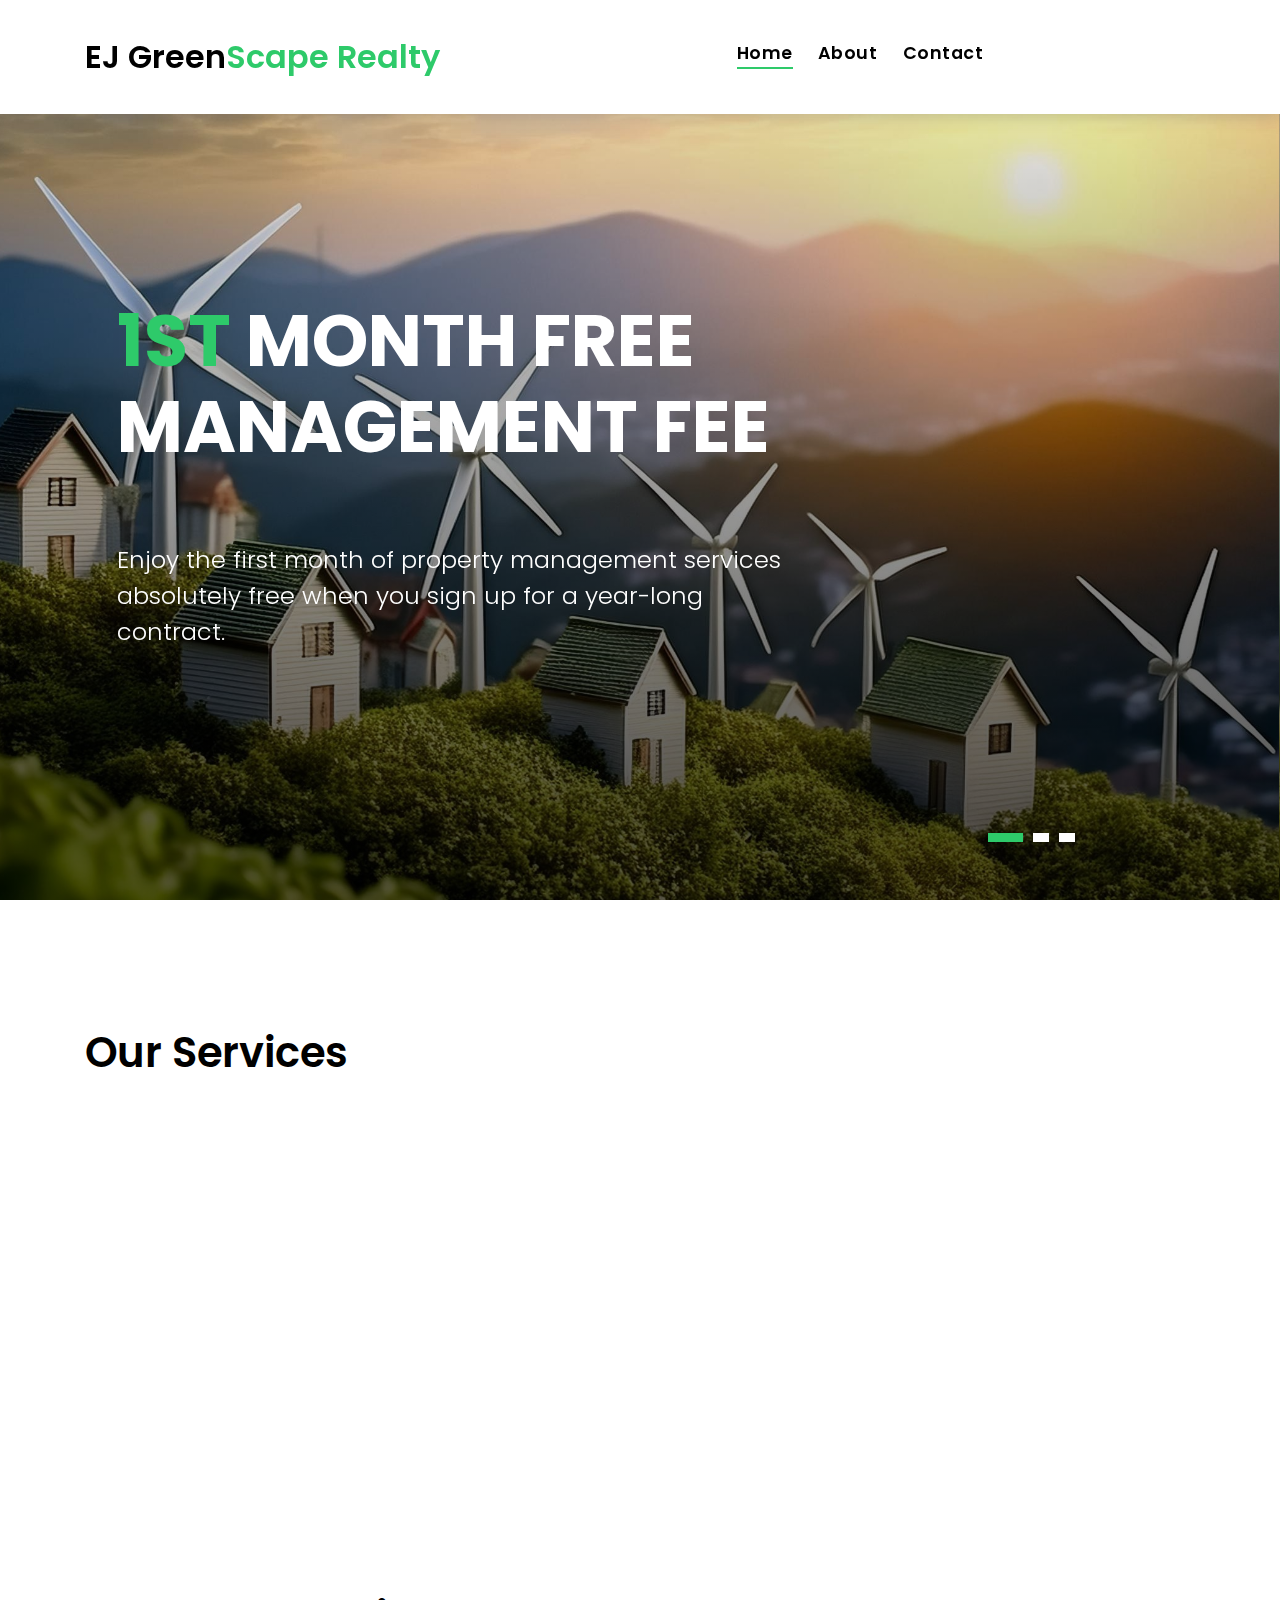
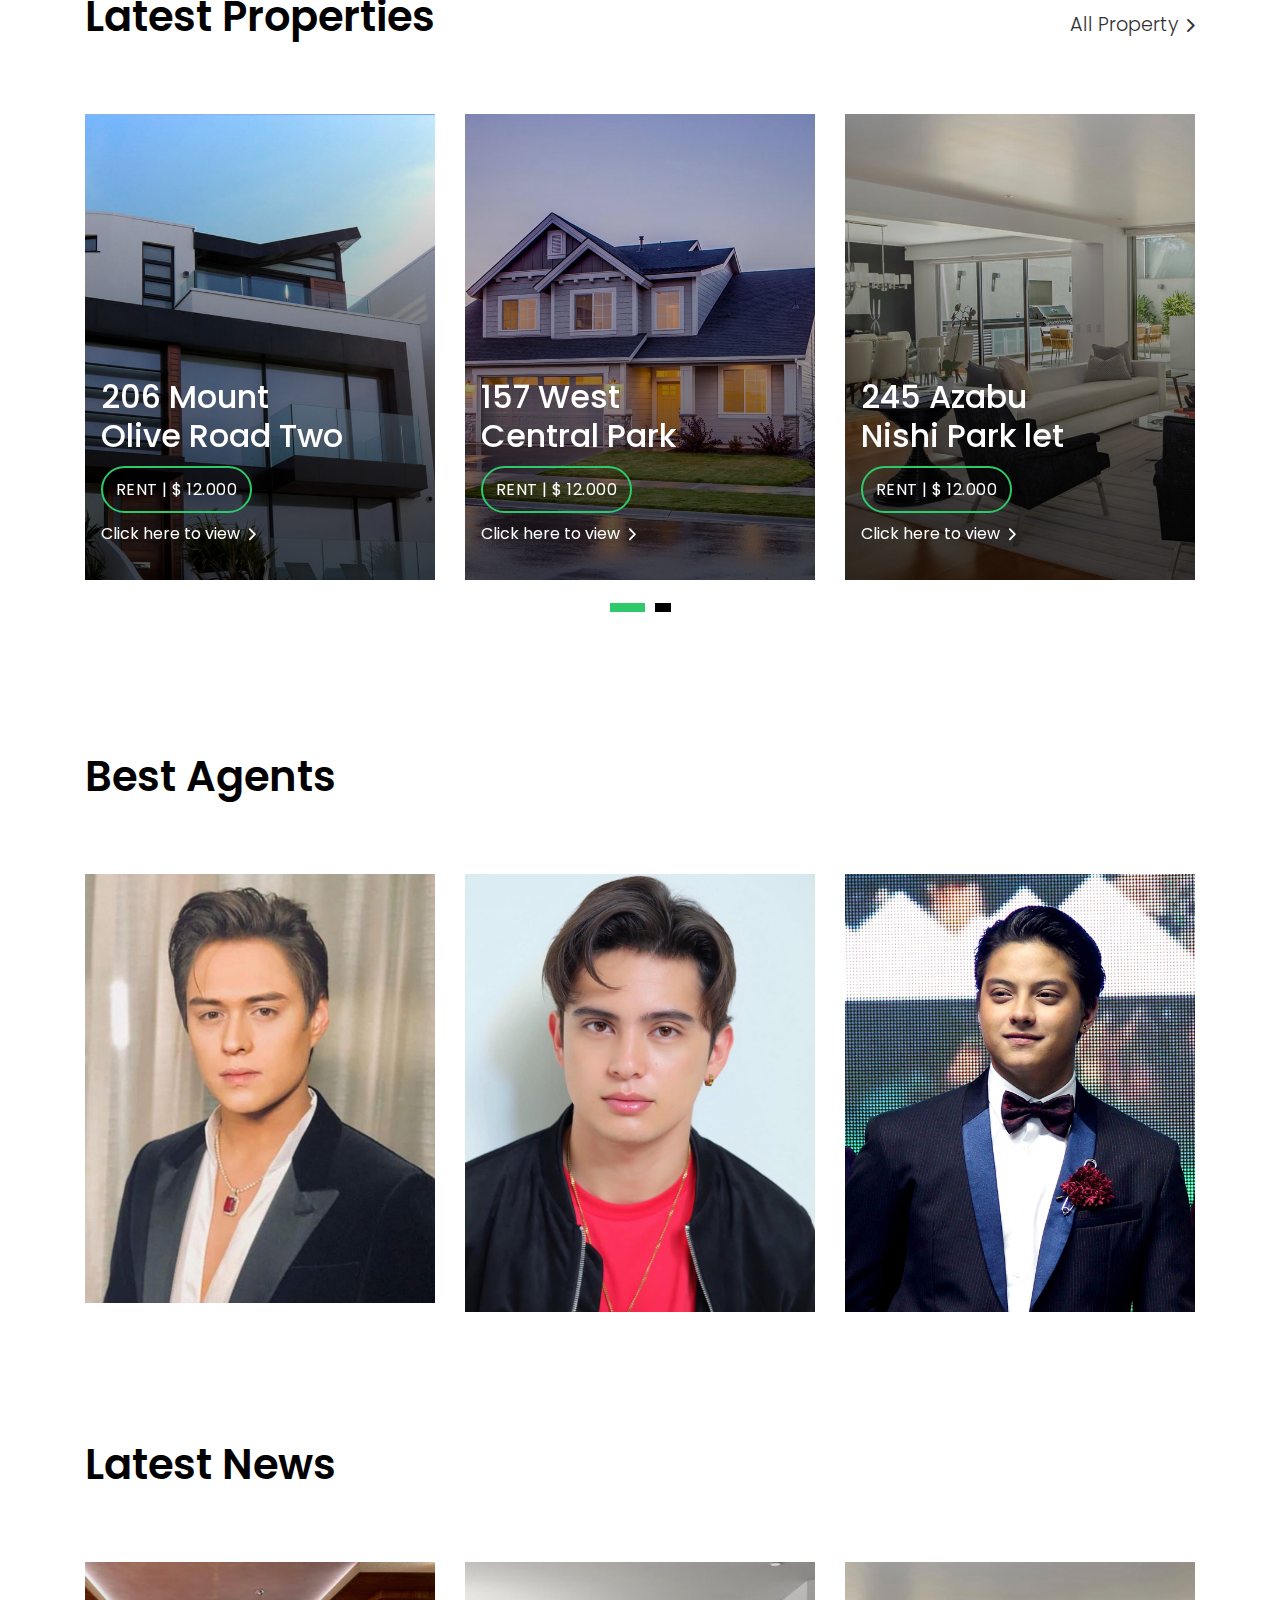
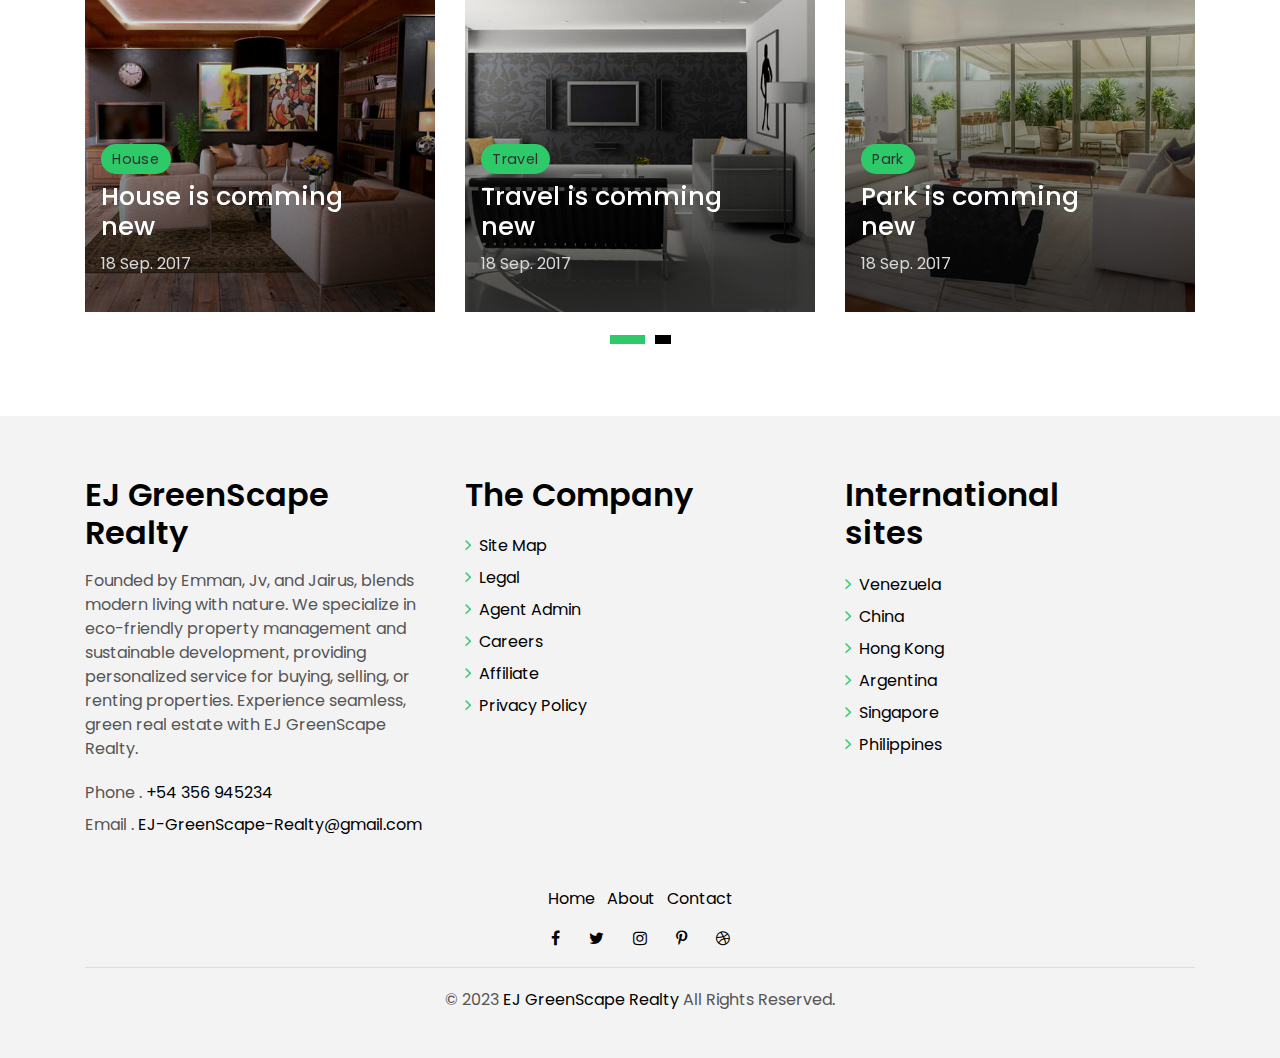
<file: index.html>
<!DOCTYPE html>
<html lang="en">
<head>
    <meta charset="utf-8">
    <title>EJ GreenScape Realty</title>
    <meta content="width=device-width, initial-scale=1.0" name="viewport">
    <meta content="" name="keywords">
    <meta content="" name="description">

    <!-- Favicons -->
    <link href="img/ej-bg-remove.png" rel="icon">
    <link href="img/apple-touch-icon.png" rel="apple-touch-icon">

    <!-- Google Fonts -->
    <link href="https://fonts.googleapis.com/css?family=Poppins:300,400,500,600,700" rel="stylesheet">

    <!-- Bootstrap CSS File -->
    <link href="lib/bootstrap/css/bootstrap.min.css" rel="stylesheet">

    <!-- Libraries CSS Files -->
    <link href="lib/font-awesome/css/font-awesome.min.css" rel="stylesheet">
    <link href="lib/animate/animate.min.css" rel="stylesheet">
    <link href="lib/ionicons/css/ionicons.min.css" rel="stylesheet">
    <link href="lib/owlcarousel/assets/owl.carousel.min.css" rel="stylesheet">

    <!-- Main Stylesheet File -->
    <link href="css/style.css" rel="stylesheet">

    <!-- =======================================================
        Theme Name: EstateAgency
        Theme URL: https://bootstrapmade.com/real-estate-agency-bootstrap-template/
        Author: BootstrapMade.com
        License: https://bootstrapmade.com/license/
    ======================================================= -->
    </head>

    <body>

    <div class="click-closed"></div>

    <!--/ Form Search Star /-->
    <!-- <div class="box-collapse">
        <div class="title-box-d">
        <h3 class="title-d">Search Property</h3>
        </div>
        <span class="close-box-collapse right-boxed ion-ios-close"></span>
        <div class="box-collapse-wrap form">
        <form class="form-a">
            <div class="row">
            <div class="col-md-12 mb-2">
                <div class="form-group">
                <label for="Type">Keyword</label>
                <input type="text" class="form-control form-control-lg form-control-a" placeholder="Keyword">
                </div>
            </div>
            <div class="col-md-6 mb-2">
                <div class="form-group">
                <label for="Type">Type</label>
                <select class="form-control form-control-lg form-control-a" id="Type">
                    <option>All Type</option>
                    <option>For Rent</option>
                    <option>For Sale</option>
                    <option>Open House</option>
                </select>
                </div>
            </div>
            <div class="col-md-6 mb-2">
                <div class="form-group">
                <label for="city">City</label>
                <select class="form-control form-control-lg form-control-a" id="city">
                    <option>All City</option>
                    <option>Alabama</option>
                    <option>Arizona</option>
                    <option>California</option>
                    <option>Colorado</option>
                </select>
                </div>
            </div>
            <div class="col-md-6 mb-2">
                <div class="form-group">
                <label for="bedrooms">Bedrooms</label>
                <select class="form-control form-control-lg form-control-a" id="bedrooms">
                    <option>Any</option>
                    <option>01</option>
                    <option>02</option>
                    <option>03</option>
                </select>
                </div>
            </div>
            <div class="col-md-6 mb-2">
                <div class="form-group">
                <label for="garages">Garages</label>
                <select class="form-control form-control-lg form-control-a" id="garages">
                    <option>Any</option>
                    <option>01</option>
                    <option>02</option>
                    <option>03</option>
                    <option>04</option>
                </select>
                </div>
            </div>
            <div class="col-md-6 mb-2">
                <div class="form-group">
                <label for="bathrooms">Bathrooms</label>
                <select class="form-control form-control-lg form-control-a" id="bathrooms">
                    <option>Any</option>
                    <option>01</option>
                    <option>02</option>
                    <option>03</option>
                </select>
                </div>
            </div>
            <div class="col-md-6 mb-2">
                <div class="form-group">
                <label for="price">Min Price</label>
                <select class="form-control form-control-lg form-control-a" id="price">
                    <option>Unlimite</option>
                    <option>$50,000</option>
                    <option>$100,000</option>
                    <option>$150,000</option>
                    <option>$200,000</option>
                </select>
                </div>
            </div>
            <div class="col-md-12">
                <button type="submit" class="btn btn-b">Search Property</button>
            </div>
            </div>
        </form>
        </div>
    </div> -->
    <!--/ Form Search End /-->

    <!--/ Nav Star /-->
    <nav class="navbar navbar-default navbar-trans navbar-expand-lg fixed-top">
        <div class="container">
            <button class="navbar-toggler collapsed" type="button" data-toggle="collapse" data-target="#navbarDefault"
                aria-controls="navbarDefault" aria-expanded="false" aria-label="Toggle navigation">
                <span></span>
                <span></span>
                <span></span>
            </button>
            <a class="navbar-brand text-brand" href="index.html"><span>EJ Green<span class="color-b">Scape Realty</span></a>
            <!-- <button type="button" class="btn btn-link nav-search navbar-toggle-box-collapse d-md-none" data-toggle="collapse"
                data-target="#navbarTogglerDemo01" aria-expanded="false">
                <span class="fa fa-search" aria-hidden="true"></span>
            </button> -->
            <div class="navbar-collapse collapse justify-content-center" id="navbarDefault">
                <ul class="navbar-nav">
                    <li class="nav-item">
                        <a class="nav-link active" href="index.html">Home</a>
                    </li>
                    <li class="nav-item">
                        <a class="nav-link" href="about.html">About</a>
                    </li>
                    <li class="nav-item">
                        <a class="nav-link" href="contact.html">Contact</a>
                    </li>
                </ul>
            </div>
            <!-- <button type="button" class="btn btn-b-n navbar-toggle-box-collapse d-none d-md-block" data-toggle="collapse"
                data-target="#navbarTogglerDemo01" aria-expanded="false">
                <span class="fa fa-search" aria-hidden="true"></span>
            </button> -->
        </div>
    </nav>
    <!--/ Nav End /-->

    <!--/ Carousel Star /-->
    <div class="intro intro-carousel">
        <div id="carousel" class="owl-carousel owl-theme">
        <div class="carousel-item-a intro-item bg-image" style="background-image: url(img/f1.jpg)">
            <div class="overlay overlay-a"></div>
            <div class="intro-content display-table">
                <div class="table-cell">
                    <div class="container">
                        <div class="row">
                            <div class="col-lg-8">
                                <div class="intro-body">
                                    <!-- <p class="intro-title-top">Doral, Florida
                                    <br> 78345</p> -->
                                    <h1 class="intro-title mb-4">
                                    <span class="color-b">1st </span> Month Free
                                    <br> Management Fee</h1>
                                    <p class="intro-subtitle intro-price">
                                        <!-- <a href="#"><span class="price-a">rent | $ 12.000</span></a> -->
                                        Enjoy the first month of property management services absolutely free when you sign up for a year-long contract.
                                    </p>
                                </div>
                            </div>
                        </div>
                    </div>
                </div>
            </div>
        </div>
        <div class="carousel-item-a intro-item bg-image" style="background-image: url(img/f2.jpg)">
            <div class="overlay overlay-a"></div>
            <div class="intro-content display-table">
                <div class="table-cell">
                    <div class="container">
                        <div class="row">
                            <div class="col-lg-8">
                                <div class="intro-body">
                                    <!-- <p class="intro-title-top">Doral, Florida
                                    <br> 78345</p> -->
                                    <h1 class="intro-title mb-4">
                                    <span class="color-b">Eco-</span>Friendly
                                    <br> Home Upgrades</h1>
                                    <p class="intro-subtitle intro-price">
                                        <!-- <a href="#"><span class="price-a">rent | $ 12.000</span></a> -->
                                        Receive a complimentary consultation for eco-friendly home upgrades with every new property listing.
                                    </p>
                                </div>
                            </div>
                        </div>
                    </div>
                </div>
            </div>
        </div>
        <div class="carousel-item-a intro-item bg-image" style="background-image: url(img/f3.jpg)">
            <div class="overlay overlay-a"></div>
            <div class="intro-content display-table">
                <div class="table-cell">
                    <div class="container">
                        <div class="row">
                            <div class="col-lg-8">
                                <div class="intro-body">
                                    <!-- <p class="intro-title-top">Doral, Florida
                                    <br> 78345</p> -->
                                    <h1 class="intro-title mb-4">
                                    <span class="color-b">Discounted</span>
                                    <br> Management Rates</h1>
                                    <p class="intro-subtitle intro-price">
                                        <!-- <a href="#"><span class="price-a">rent | $ 12.000</span></a> -->
                                        Sign a two-year contract and receive a 10% discount on our standard management fees.
                                    </p>
                                </div>
                            </div>
                        </div>
                    </div>
                </div>
            </div>
        </div>
        </div>
    </div>
    <!--/ Carousel end /-->

    <!--/ Services Star /-->
    <section class="section-services section-t8">
        <div class="container">
        <div class="row">
            <div class="col-md-12">
            <div class="title-wrap d-flex justify-content-between">
                <div class="title-box">
                <h2 class="title-a">Our Services</h2>
                </div>
            </div>
            </div>
        </div>
        <div class="row">
            <div class="col-md-4">
            <div class="card-box-c foo">
                <div class="card-header-c d-flex">
                <div class="card-box-ico">
                    <span class="fa fa-gamepad"></span>
                </div>
                <div class="card-title-c align-self-center">
                    <h2 class="title-c">Lifestyle</h2>
                </div>
                </div>
                <div class="card-body-c">
                <p class="content-c">
                    EJ GreenScape Realty offers eco-friendly lifestyle services, 
                    including eco-friendly renovations, personal concierge, health 
                    and wellness programs, community events, smart home integration, 
                    and premium property services, blending nature with modern luxury.
                </p>
                </div>
                <!-- <div class="card-footer-c">
                    <a href="#" class="link-c link-icon">Read more
                        <span class="ion-ios-arrow-forward"></span>
                    </a>
                </div> -->
            </div>
            </div>
            <div class="col-md-4">
            <div class="card-box-c foo">
                <div class="card-header-c d-flex">
                <div class="card-box-ico">
                    <span class="fa fa-usd"></span>
                </div>
                <div class="card-title-c align-self-center">
                    <h2 class="title-c">Loans</h2>
                </div>
                </div>
                <div class="card-body-c">
                <p class="content-c">
                    EJ GreenScape Realty offers competitive, flexible, and personalized 
                    property investment loan services, catering to both first-time and 
                    seasoned investors, with FHA, VA, and conventional loans.
                </p>
                </div>
                <!-- <div class="card-footer-c">
                    <a href="#" class="link-c link-icon">Read more
                        <span class="ion-ios-arrow-forward"></span>
                    </a>
                </div> -->
            </div>
            </div>
            <div class="col-md-4">
            <div class="card-box-c foo">
                <div class="card-header-c d-flex">
                <div class="card-box-ico">
                    <span class="fa fa-home"></span>
                </div>
                <div class="card-title-c align-self-center">
                    <h2 class="title-c">Sell</h2>
                </div>
                </div>
                <div class="card-body-c">
                <p class="content-c">
                    EJ GreenScape Realty offers comprehensive sell services, including marketing plans, 
                    photography, pricing, property preparation, expert negotiation, contract handling, 
                    staging assistance, repairs, maintenance coordination, and legal assistance.
                </p>
                </div>
                <!-- <div class="card-footer-c">
                    <a href="#" class="link-c link-icon">Read more
                        <span class="ion-ios-arrow-forward"></span>
                    </a>
                </div> -->
            </div>
            </div>
        </div>
        </div>
    </section>
    <!--/ Services End /-->

    <!--/ Property Star /-->
    <section class="section-property section-t8">
        <div class="container">
        <div class="row">
            <div class="col-md-12">
            <div class="title-wrap d-flex justify-content-between">
                <div class="title-box">
                <h2 class="title-a">Latest Properties</h2>
                </div>
                <div class="title-link">
                <a href="property-grid.html">All Property
                    <span class="ion-ios-arrow-forward"></span>
                </a>
                </div>
            </div>
            </div>
        </div>
        <div id="property-carousel" class="owl-carousel owl-theme">
            <div class="carousel-item-b">
            <div class="card-box-a card-shadow">
                <div class="img-box-a">
                <img src="img/property-6.jpg" alt="" class="img-a img-fluid">
                </div>
                <div class="card-overlay">
                <div class="card-overlay-a-content">
                    <div class="card-header-a">
                    <h2 class="card-title-a">
                        <a href="property-single.html">206 Mount
                        <br /> Olive Road Two</a>
                    </h2>
                    </div>
                    <div class="card-body-a">
                    <div class="price-box d-flex">
                        <span class="price-a">rent | $ 12.000</span>
                    </div>
                    <a href="#" class="link-a">Click here to view
                        <span class="ion-ios-arrow-forward"></span>
                    </a>
                    </div>
                    <div class="card-footer-a">
                    <ul class="card-info d-flex justify-content-around">
                        <li>
                        <h4 class="card-info-title">Area</h4>
                        <span>340m
                            <sup>2</sup>
                        </span>
                        </li>
                        <li>
                        <h4 class="card-info-title">Beds</h4>
                        <span>2</span>
                        </li>
                        <li>
                        <h4 class="card-info-title">Baths</h4>
                        <span>4</span>
                        </li>
                        <li>
                        <h4 class="card-info-title">Garages</h4>
                        <span>1</span>
                        </li>
                    </ul>
                    </div>
                </div>
                </div>
            </div>
            </div>
            <div class="carousel-item-b">
            <div class="card-box-a card-shadow">
                <div class="img-box-a">
                <img src="img/property-3.jpg" alt="" class="img-a img-fluid">
                </div>
                <div class="card-overlay">
                <div class="card-overlay-a-content">
                    <div class="card-header-a">
                    <h2 class="card-title-a">
                        <a href="property-single.html">157 West
                        <br /> Central Park</a>
                    </h2>
                    </div>
                    <div class="card-body-a">
                    <div class="price-box d-flex">
                        <span class="price-a">rent | $ 12.000</span>
                    </div>
                    <a href="property-single.html" class="link-a">Click here to view
                        <span class="ion-ios-arrow-forward"></span>
                    </a>
                    </div>
                    <div class="card-footer-a">
                    <ul class="card-info d-flex justify-content-around">
                        <li>
                        <h4 class="card-info-title">Area</h4>
                        <span>340m
                            <sup>2</sup>
                        </span>
                        </li>
                        <li>
                        <h4 class="card-info-title">Beds</h4>
                        <span>2</span>
                        </li>
                        <li>
                        <h4 class="card-info-title">Baths</h4>
                        <span>4</span>
                        </li>
                        <li>
                        <h4 class="card-info-title">Garages</h4>
                        <span>1</span>
                        </li>
                    </ul>
                    </div>
                </div>
                </div>
            </div>
            </div>
            <div class="carousel-item-b">
            <div class="card-box-a card-shadow">
                <div class="img-box-a">
                <img src="img/property-7.jpg" alt="" class="img-a img-fluid">
                </div>
                <div class="card-overlay">
                <div class="card-overlay-a-content">
                    <div class="card-header-a">
                    <h2 class="card-title-a">
                        <a href="property-single.html">245 Azabu
                        <br /> Nishi Park let</a>
                    </h2>
                    </div>
                    <div class="card-body-a">
                    <div class="price-box d-flex">
                        <span class="price-a">rent | $ 12.000</span>
                    </div>
                    <a href="property-single.html" class="link-a">Click here to view
                        <span class="ion-ios-arrow-forward"></span>
                    </a>
                    </div>
                    <div class="card-footer-a">
                    <ul class="card-info d-flex justify-content-around">
                        <li>
                        <h4 class="card-info-title">Area</h4>
                        <span>340m
                            <sup>2</sup>
                        </span>
                        </li>
                        <li>
                        <h4 class="card-info-title">Beds</h4>
                        <span>2</span>
                        </li>
                        <li>
                        <h4 class="card-info-title">Baths</h4>
                        <span>4</span>
                        </li>
                        <li>
                        <h4 class="card-info-title">Garages</h4>
                        <span>1</span>
                        </li>
                    </ul>
                    </div>
                </div>
                </div>
            </div>
            </div>
            <div class="carousel-item-b">
            <div class="card-box-a card-shadow">
                <div class="img-box-a">
                <img src="img/property-10.jpg" alt="" class="img-a img-fluid">
                </div>
                <div class="card-overlay">
                <div class="card-overlay-a-content">
                    <div class="card-header-a">
                    <h2 class="card-title-a">
                        <a href="property-single.html">204 Montal
                        <br /> South Bela Two</a>
                    </h2>
                    </div>
                    <div class="card-body-a">
                    <div class="price-box d-flex">
                        <span class="price-a">rent | $ 12.000</span>
                    </div>
                    <a href="property-single.html" class="link-a">Click here to view
                        <span class="ion-ios-arrow-forward"></span>
                    </a>
                    </div>
                    <div class="card-footer-a">
                    <ul class="card-info d-flex justify-content-around">
                        <li>
                        <h4 class="card-info-title">Area</h4>
                        <span>340m
                            <sup>2</sup>
                        </span>
                        </li>
                        <li>
                        <h4 class="card-info-title">Beds</h4>
                        <span>2</span>
                        </li>
                        <li>
                        <h4 class="card-info-title">Baths</h4>
                        <span>4</span>
                        </li>
                        <li>
                        <h4 class="card-info-title">Garages</h4>
                        <span>1</span>
                        </li>
                    </ul>
                    </div>
                </div>
                </div>
            </div>
            </div>
        </div>
        </div>
    </section>
    <!--/ Property End /-->

    <!--/ Agents Star /-->
    <section class="section-agents section-t8">
        <div class="container">
        <div class="row">
            <div class="col-md-12">
            <div class="title-wrap d-flex justify-content-between">
                <div class="title-box">
                <h2 class="title-a">Best Agents</h2>
                </div>
                <!-- <div class="title-link">
                    <a href="agents-grid.html">All Agents
                        <span class="ion-ios-arrow-forward"></span>
                    </a>
                </div> -->
            </div>
            </div>
        </div>
        <div class="row">
            <div class="col-md-4">
            <div class="card-box-d">
                <div class="card-img-d">
                <img src="img/p3.jpg" alt="" class="img-d img-fluid">
                </div>
                <div class="card-overlay card-overlay-hover">
                <div class="card-header-d">
                    <div class="card-title-d align-self-center">
                    <h3 class="title-d">
                        <a href="agent-single.html" class="link-two">Jairus Junio</a>
                    </h3>
                    </div>
                </div>
                <div class="card-body-d">
                    <p class="content-d color-text-a">
                        Jai, a visionary leader at EJ GreenScape Realty, is known for his 
                        commitment to sustainable living, innovative real estate solutions, 
                        and community engagement.
                    </p>
                    <div class="info-agents color-a">
                    <p>
                        <strong>Phone: </strong> +54 356 945234</p>
                    <p>
                        <strong>Email: </strong> jairusJunio@gmail.com</p>
                    </div>
                </div>
                <div class="card-footer-d">
                    <div class="socials-footer d-flex justify-content-center">
                    <ul class="list-inline">
                        <li class="list-inline-item">
                        <a href="#" class="link-one">
                            <i class="fa fa-facebook" aria-hidden="true"></i>
                        </a>
                        </li>
                        <li class="list-inline-item">
                        <a href="#" class="link-one">
                            <i class="fa fa-twitter" aria-hidden="true"></i>
                        </a>
                        </li>
                        <li class="list-inline-item">
                        <a href="#" class="link-one">
                            <i class="fa fa-instagram" aria-hidden="true"></i>
                        </a>
                        </li>
                        <li class="list-inline-item">
                        <a href="#" class="link-one">
                            <i class="fa fa-pinterest-p" aria-hidden="true"></i>
                        </a>
                        </li>
                        <li class="list-inline-item">
                        <a href="#" class="link-one">
                            <i class="fa fa-dribbble" aria-hidden="true"></i>
                        </a>
                        </li>
                    </ul>
                    </div>
                </div>
                </div>
            </div>
            </div>
            <div class="col-md-4">
            <div class="card-box-d">
                <div class="card-img-d">
                <img src="img/p2.jpg" alt="" class="img-d img-fluid">
                </div>
                <div class="card-overlay card-overlay-hover">
                <div class="card-header-d">
                    <div class="card-title-d align-self-center">
                    <h3 class="title-d">
                        <a href="agent-single.html" class="link-two">John Vincent
                        <br> Delima</a>
                    </h3>
                    </div>
                </div>
                <div class="card-body-d">
                    <p class="content-d color-text-a">
                        JV, a finance expert, is the core of EJ GreenScape Realty, ensuring 
                        precision in financial management, budgeting, and investment strategies, 
                        aligning with the company's sustainability and community impact values.
                    </p>
                    <div class="info-agents color-a">
                    <p>
                        <strong>Phone: </strong> +54 356 945234</p>
                    <p>
                        <strong>Email: </strong> johnVincent@gmail.com</p>
                    </div>
                </div>
                <div class="card-footer-d">
                    <div class="socials-footer d-flex justify-content-center">
                    <ul class="list-inline">
                        <li class="list-inline-item">
                        <a href="#" class="link-one">
                            <i class="fa fa-facebook" aria-hidden="true"></i>
                        </a>
                        </li>
                        <li class="list-inline-item">
                        <a href="#" class="link-one">
                            <i class="fa fa-twitter" aria-hidden="true"></i>
                        </a>
                        </li>
                        <li class="list-inline-item">
                        <a href="#" class="link-one">
                            <i class="fa fa-instagram" aria-hidden="true"></i>
                        </a>
                        </li>
                        <li class="list-inline-item">
                        <a href="#" class="link-one">
                            <i class="fa fa-pinterest-p" aria-hidden="true"></i>
                        </a>
                        </li>
                        <li class="list-inline-item">
                        <a href="#" class="link-one">
                            <i class="fa fa-dribbble" aria-hidden="true"></i>
                        </a>
                        </li>
                    </ul>
                    </div>
                </div>
                </div>
            </div>
            </div>
            <div class="col-md-4">
            <div class="card-box-d">
                <div class="card-img-d">
                <img src="img/p1.jpg" alt="" class="img-d img-fluid">
                </div>
                <div class="card-overlay card-overlay-hover">
                <div class="card-header-d">
                    <div class="card-title-d align-self-center">
                    <h3 class="title-d">
                        <a href="agent-single.html" class="link-two">Emmanuel
                        <br> Bucal</a>
                    </h3>
                    </div>
                </div>
                <div class="card-body-d">
                    <p class="content-d color-text-a">
                        Emman, a visionary leader at EJ GreenScape Realty, inspires creativity, 
                        drives growth, and fosters collaboration. His strategic insights, integrity, 
                        and commitment ensure company success.
                    </p>
                    <div class="info-agents color-a">
                    <p>
                        <strong>Phone: </strong> +54 356 945234</p>
                    <p>
                        <strong>Email: </strong> emmanbucal@gmail.com</p>
                    </div>
                </div>
                <div class="card-footer-d">
                    <div class="socials-footer d-flex justify-content-center">
                    <ul class="list-inline">
                        <li class="list-inline-item">
                        <a href="#" class="link-one">
                            <i class="fa fa-facebook" aria-hidden="true"></i>
                        </a>
                        </li>
                        <li class="list-inline-item">
                        <a href="#" class="link-one">
                            <i class="fa fa-twitter" aria-hidden="true"></i>
                        </a>
                        </li>
                        <li class="list-inline-item">
                        <a href="#" class="link-one">
                            <i class="fa fa-instagram" aria-hidden="true"></i>
                        </a>
                        </li>
                        <li class="list-inline-item">
                        <a href="#" class="link-one">
                            <i class="fa fa-pinterest-p" aria-hidden="true"></i>
                        </a>
                        </li>
                        <li class="list-inline-item">
                        <a href="#" class="link-one">
                            <i class="fa fa-dribbble" aria-hidden="true"></i>
                        </a>
                        </li>
                    </ul>
                    </div>
                </div>
                </div>
            </div>
            </div>
        </div>
        </div>
    </section>
    <!--/ Agents End /-->

    <!--/ News Star /-->
    <section class="section-news section-t8">
        <div class="container">
        <div class="row">
            <div class="col-md-12">
            <div class="title-wrap d-flex justify-content-between">
                <div class="title-box">
                <h2 class="title-a">Latest News</h2>
                </div>
                <!-- <div class="title-link">
                    <a href="blog-grid.html">All News
                        <span class="ion-ios-arrow-forward"></span>
                    </a>
                </div> -->
            </div>
            </div>
        </div>
        <div id="new-carousel" class="owl-carousel owl-theme">
            <div class="carousel-item-c">
            <div class="card-box-b card-shadow news-box">
                <div class="img-box-b">
                <img src="img/post-2.jpg" alt="" class="img-b img-fluid">
                </div>
                <div class="card-overlay">
                <div class="card-header-b">
                    <div class="card-category-b">
                    <a href="#" class="category-b">House</a>
                    </div>
                    <div class="card-title-b">
                    <h2 class="title-2">
                        <a href="blog-single.html">House is comming
                        <br> new</a>
                    </h2>
                    </div>
                    <div class="card-date">
                    <span class="date-b">18 Sep. 2017</span>
                    </div>
                </div>
                </div>
            </div>
            </div>
            <div class="carousel-item-c">
            <div class="card-box-b card-shadow news-box">
                <div class="img-box-b">
                <img src="img/post-5.jpg" alt="" class="img-b img-fluid">
                </div>
                <div class="card-overlay">
                <div class="card-header-b">
                    <div class="card-category-b">
                    <a href="#" class="category-b">Travel</a>
                    </div>
                    <div class="card-title-b">
                    <h2 class="title-2">
                        <a href="blog-single.html">Travel is comming
                        <br> new</a>
                    </h2>
                    </div>
                    <div class="card-date">
                    <span class="date-b">18 Sep. 2017</span>
                    </div>
                </div>
                </div>
            </div>
            </div>
            <div class="carousel-item-c">
            <div class="card-box-b card-shadow news-box">
                <div class="img-box-b">
                <img src="img/post-7.jpg" alt="" class="img-b img-fluid">
                </div>
                <div class="card-overlay">
                <div class="card-header-b">
                    <div class="card-category-b">
                    <a href="#" class="category-b">Park</a>
                    </div>
                    <div class="card-title-b">
                    <h2 class="title-2">
                        <a href="blog-single.html">Park is comming
                        <br> new</a>
                    </h2>
                    </div>
                    <div class="card-date">
                    <span class="date-b">18 Sep. 2017</span>
                    </div>
                </div>
                </div>
            </div>
            </div>
            <div class="carousel-item-c">
            <div class="card-box-b card-shadow news-box">
                <div class="img-box-b">
                <img src="img/post-3.jpg" alt="" class="img-b img-fluid">
                </div>
                <div class="card-overlay">
                <div class="card-header-b">
                    <div class="card-category-b">
                    <a href="#" class="category-b">Travel</a>
                    </div>
                    <div class="card-title-b">
                    <h2 class="title-2">
                        <a href="#">Travel is comming
                        <br> new</a>
                    </h2>
                    </div>
                    <div class="card-date">
                    <span class="date-b">18 Sep. 2017</span>
                    </div>
                </div>
                </div>
            </div>
            </div>
        </div>
        </div>
    </section>
    <!--/ News End /-->

    <!--/ Testimonials Star /-->
    <!-- <section class="section-testimonials section-t8 nav-arrow-a">
        <div class="container">
        <div class="row">
            <div class="col-md-12">
            <div class="title-wrap d-flex justify-content-between">
                <div class="title-box">
                <h2 class="title-a">Testimonials</h2>
                </div>
            </div>
            </div>
        </div>
        <div id="testimonial-carousel" class="owl-carousel owl-arrow">
            <div class="carousel-item-a">
            <div class="testimonials-box">
                <div class="row">
                <div class="col-sm-12 col-md-6">
                    <div class="testimonial-img">
                    <img src="img/testimonial-1.jpg" alt="" class="img-fluid">
                    </div>
                </div>
                <div class="col-sm-12 col-md-6">
                    <div class="testimonial-ico">
                    <span class="ion-ios-quote"></span>
                    </div>
                    <div class="testimonials-content">
                    <p class="testimonial-text">
                        Lorem ipsum dolor sit amet, consectetur adipisicing elit. Omnis, cupiditate ea nam praesentium
                        debitis hic ber quibusdam
                        voluptatibus officia expedita corpori.
                    </p>
                    </div>
                    <div class="testimonial-author-box">
                    <img src="img/mini-testimonial-1.jpg" alt="" class="testimonial-avatar">
                    <h5 class="testimonial-author">Albert & Erika</h5>
                    </div>
                </div>
                </div>
            </div>
            </div>
            <div class="carousel-item-a">
            <div class="testimonials-box">
                <div class="row">
                <div class="col-sm-12 col-md-6">
                    <div class="testimonial-img">
                    <img src="img/testimonial-2.jpg" alt="" class="img-fluid">
                    </div>
                </div>
                <div class="col-sm-12 col-md-6">
                    <div class="testimonial-ico">
                    <span class="ion-ios-quote"></span>
                    </div>
                    <div class="testimonials-content">
                    <p class="testimonial-text">
                        Lorem ipsum dolor sit amet, consectetur adipisicing elit. Omnis, cupiditate ea nam praesentium
                        debitis hic ber quibusdam
                        voluptatibus officia expedita corpori.
                    </p>
                    </div>
                    <div class="testimonial-author-box">
                    <img src="img/mini-testimonial-2.jpg" alt="" class="testimonial-avatar">
                    <h5 class="testimonial-author">Pablo & Emma</h5>
                    </div>
                </div>
                </div>
            </div>
            </div>
        </div>
        </div>
    </section> -->
    <!--/ Testimonials End /-->

    <!--/ footer Star /-->
    <section class="section-footer" id="footer">
        <div class="container">
        <div class="row">
            <div class="col-sm-12 col-md-4">
            <div class="widget-a">
                <div class="w-header-a">
                <h3 class="w-title-a text-brand">EJ GreenScape Realty</h3>
                </div>
                <div class="w-body-a">
                <p class="w-text-a color-text-a">
                    Founded by Emman, Jv, and Jairus, blends modern living with nature. 
                    We specialize in eco-friendly property management and sustainable development, providing 
                    personalized service for buying, selling, or renting properties. Experience seamless, 
                    green real estate with EJ GreenScape Realty.
                </p>
                </div>
                <div class="w-footer-a">
                <ul class="list-unstyled">
                    <li class="color-a">
                    <span class="color-text-a">Phone .</span> +54 356 945234</li>
                    <li class="color-a">
                    <span class="color-text-a">Email .</span> EJ-GreenScape-Realty@gmail.com</li>
                </ul>
                </div>
            </div>
            </div>
            <div class="col-sm-12 col-md-4 section-md-t3">
            <div class="widget-a">
                <div class="w-header-a">
                <h3 class="w-title-a text-brand">The Company</h3>
                </div>
                <div class="w-body-a">
                <div class="w-body-a">
                    <ul class="list-unstyled">
                    <li class="item-list-a">
                        <i class="fa fa-angle-right"></i> <a href="#">Site Map</a>
                    </li>
                    <li class="item-list-a">
                        <i class="fa fa-angle-right"></i> <a href="#">Legal</a>
                    </li>
                    <li class="item-list-a">
                        <i class="fa fa-angle-right"></i> <a href="#">Agent Admin</a>
                    </li>
                    <li class="item-list-a">
                        <i class="fa fa-angle-right"></i> <a href="#">Careers</a>
                    </li>
                    <li class="item-list-a">
                        <i class="fa fa-angle-right"></i> <a href="#">Affiliate</a>
                    </li>
                    <li class="item-list-a">
                        <i class="fa fa-angle-right"></i> <a href="#">Privacy Policy</a>
                    </li>
                    </ul>
                </div>
                </div>
            </div>
            </div>
            <div class="col-sm-12 col-md-4 section-md-t3">
            <div class="widget-a">
                <div class="w-header-a">
                <h3 class="w-title-a text-brand">International sites</h3>
                </div>
                <div class="w-body-a">
                <ul class="list-unstyled">
                    <li class="item-list-a">
                    <i class="fa fa-angle-right"></i> <a href="#">Venezuela</a>
                    </li>
                    <li class="item-list-a">
                    <i class="fa fa-angle-right"></i> <a href="#">China</a>
                    </li>
                    <li class="item-list-a">
                    <i class="fa fa-angle-right"></i> <a href="#">Hong Kong</a>
                    </li>
                    <li class="item-list-a">
                    <i class="fa fa-angle-right"></i> <a href="#">Argentina</a>
                    </li>
                    <li class="item-list-a">
                    <i class="fa fa-angle-right"></i> <a href="#">Singapore</a>
                    </li>
                    <li class="item-list-a">
                    <i class="fa fa-angle-right"></i> <a href="#">Philippines</a>
                    </li>
                </ul>
                </div>
            </div>
            </div>
        </div>
        </div>
    </section>
    <footer>
        <div class="container">
        <div class="row">
            <div class="col-md-12">
            <nav class="nav-footer">
                <ul class="list-inline">
                <li class="list-inline-item">
                    <a href="#">Home</a>
                </li>
                <li class="list-inline-item">
                    <a href="about.html">About</a>
                </li>
                <li class="list-inline-item">
                    <a href="contact.html">Contact</a>
                </li>
                </ul>
            </nav>
            <div class="socials-a">
                <ul class="list-inline">
                <li class="list-inline-item">
                    <a href="#">
                    <i class="fa fa-facebook" aria-hidden="true"></i>
                    </a>
                </li>
                <li class="list-inline-item">
                    <a href="#">
                    <i class="fa fa-twitter" aria-hidden="true"></i>
                    </a>
                </li>
                <li class="list-inline-item">
                    <a href="#">
                    <i class="fa fa-instagram" aria-hidden="true"></i>
                    </a>
                </li>
                <li class="list-inline-item">
                    <a href="#">
                    <i class="fa fa-pinterest-p" aria-hidden="true"></i>
                    </a>
                </li>
                <li class="list-inline-item">
                    <a href="#">
                    <i class="fa fa-dribbble" aria-hidden="true"></i>
                    </a>
                </li>
                </ul>
            </div>
            <div class="copyright-footer">
                <p class="copyright color-text-a">
                &copy; 2023
                <span class="color-a">EJ GreenScape Realty</span> All Rights Reserved.
                </p>
            </div>
            <div class="credits">
                <!--
                All the links in the footer should remain intact.
                You can delete the links only if you purchased the pro version.
                Licensing information: https://bootstrapmade.com/license/
                Purchase the pro version with working PHP/AJAX contact form: https://bootstrapmade.com/buy/?theme=EstateAgency
                -->
                <!-- Designed by <a href="https://bootstrapmade.com/">BootstrapMade</a> -->
            </div>
            </div>
        </div>
        </div>
    </footer>
    <!--/ Footer End /-->

    <a href="#" class="back-to-top"><i class="fa fa-chevron-up"></i></a>
    <div id="preloader"></div>

    <!-- JavaScript Libraries -->
    <script src="lib/jquery/jquery.min.js"></script>
    <script src="lib/jquery/jquery-migrate.min.js"></script>
    <script src="lib/popper/popper.min.js"></script>
    <script src="lib/bootstrap/js/bootstrap.min.js"></script>
    <script src="lib/easing/easing.min.js"></script>
    <script src="lib/owlcarousel/owl.carousel.min.js"></script>
    <script src="lib/scrollreveal/scrollreveal.min.js"></script>
    <!-- Contact Form JavaScript File -->
    <script src="contactform/contactform.js"></script>

    <!-- Template Main Javascript File -->
    <script src="js/main.js"></script>

</body>
</html>
</file>
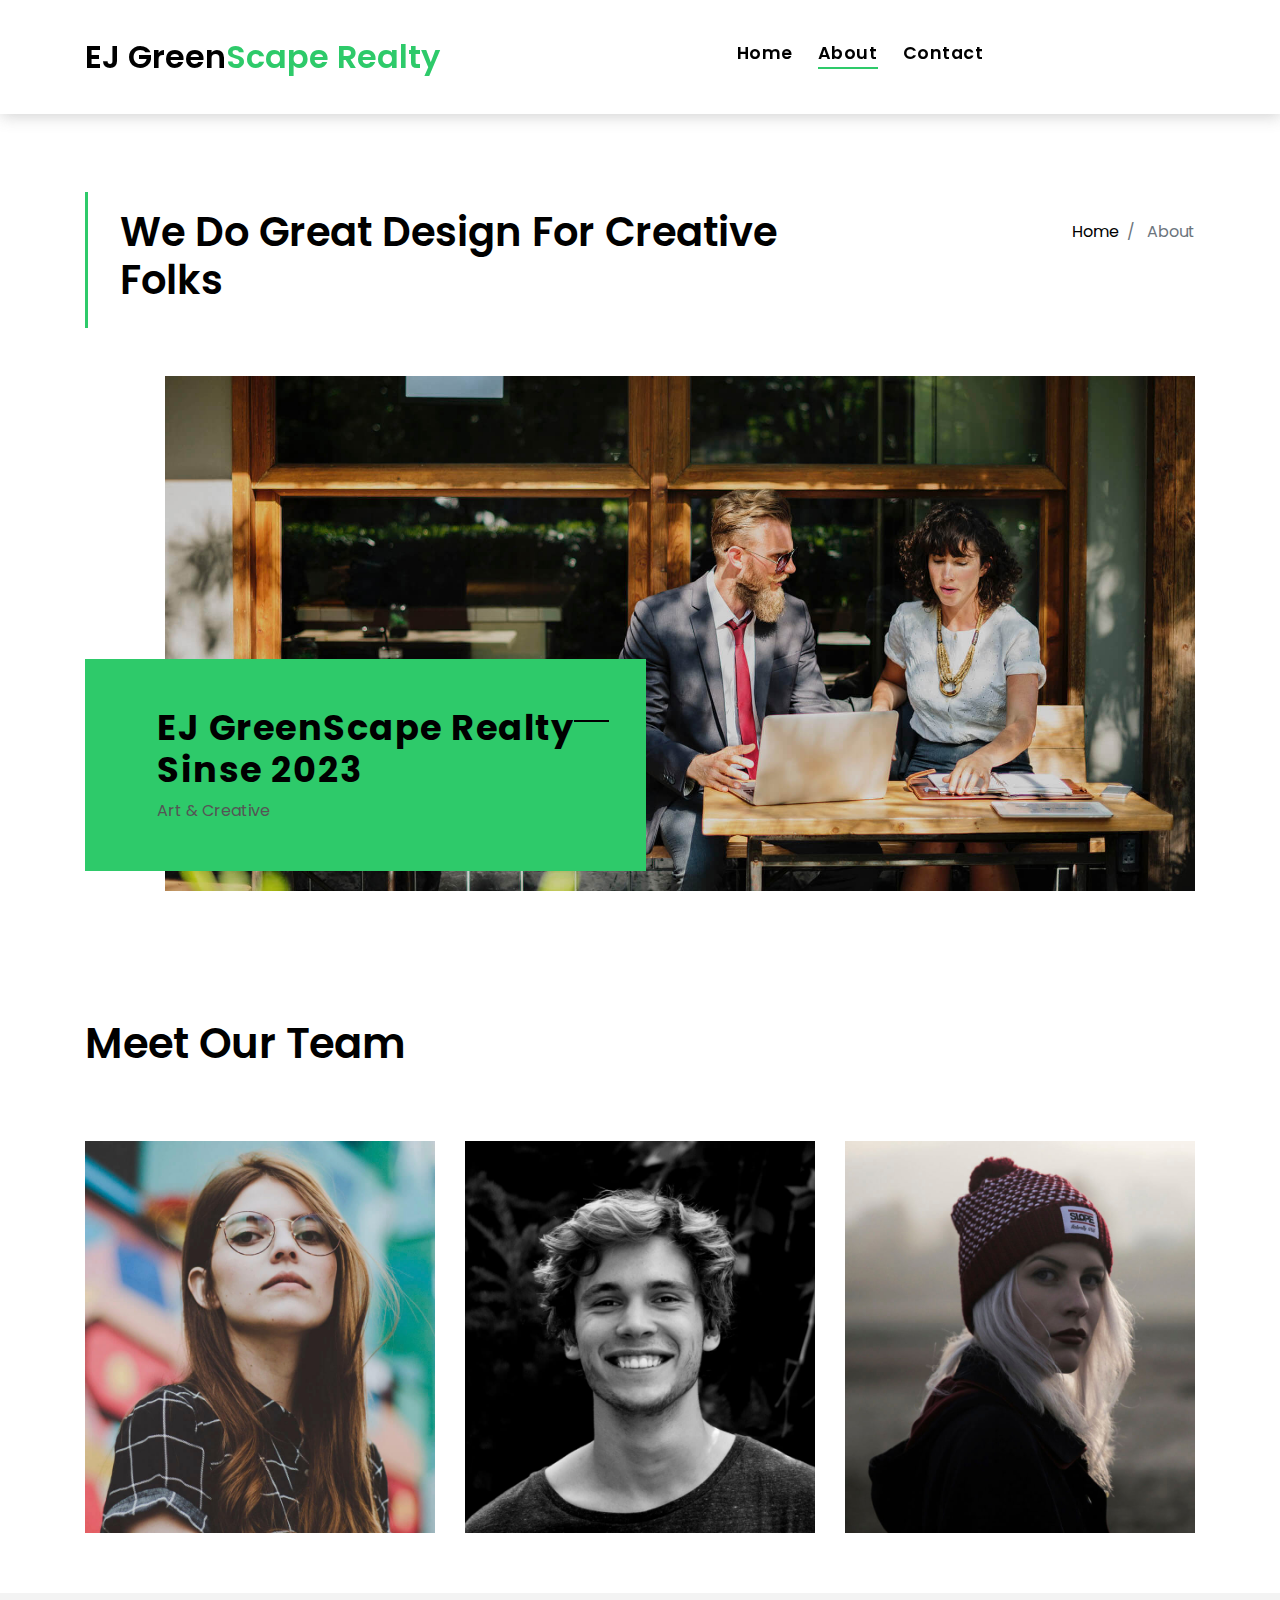
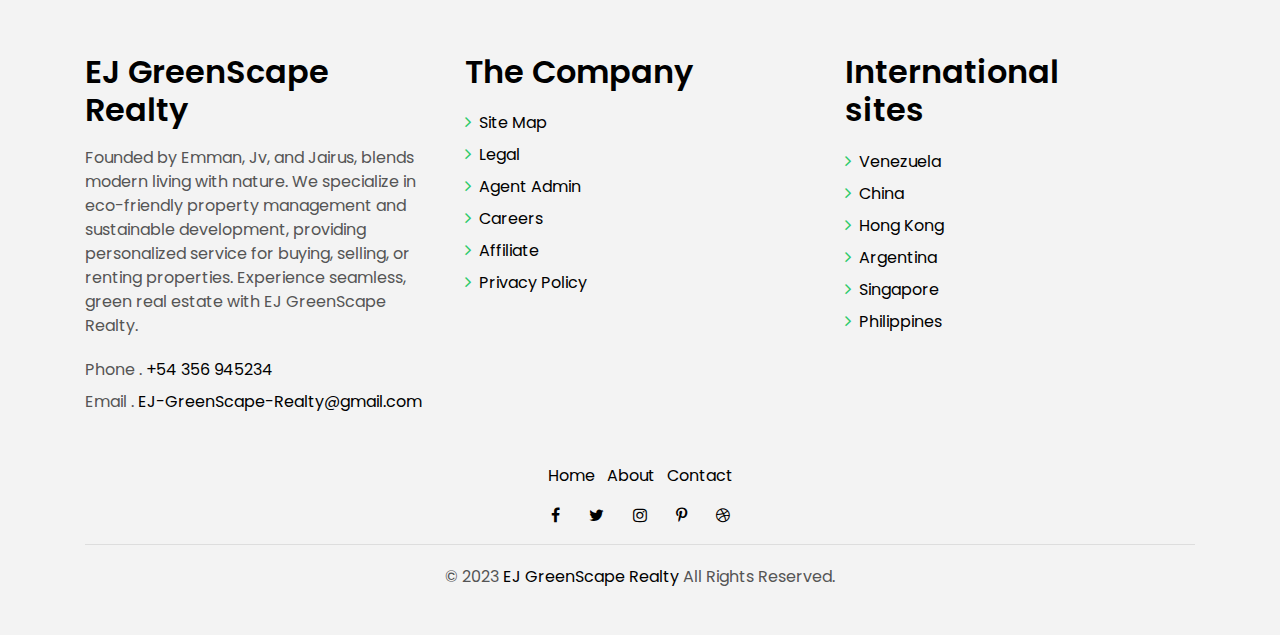
<file: about.html>
<!DOCTYPE html>
<html lang="en">
<head>
    <meta charset="utf-8">
    <title>EJ GreenScape Realty</title>
    <meta content="width=device-width, initial-scale=1.0" name="viewport">
    <meta content="" name="keywords">
    <meta content="" name="description">

    <!-- Favicons -->
    <link href="img/ej-bg-remove.png" rel="icon">
    <link href="img/apple-touch-icon.png" rel="apple-touch-icon">

    <!-- Google Fonts -->
    <link href="https://fonts.googleapis.com/css?family=Poppins:300,400,500,600,700" rel="stylesheet">

    <!-- Bootstrap CSS File -->
    <link href="lib/bootstrap/css/bootstrap.min.css" rel="stylesheet">

    <!-- Libraries CSS Files -->
    <link href="lib/font-awesome/css/font-awesome.min.css" rel="stylesheet">
    <link href="lib/animate/animate.min.css" rel="stylesheet">
    <link href="lib/ionicons/css/ionicons.min.css" rel="stylesheet">
    <link href="lib/owlcarousel/assets/owl.carousel.min.css" rel="stylesheet">

    <!-- Main Stylesheet File -->
    <link href="css/style.css" rel="stylesheet">

    <!-- =======================================================
        Theme Name: EstateAgency
        Theme URL: https://bootstrapmade.com/real-estate-agency-bootstrap-template/
        Author: BootstrapMade.com
        License: https://bootstrapmade.com/license/
    ======================================================= -->
    </head>

    <body>

    <div class="click-closed"></div>
    <!--/ Form Search Star /-->
    <!-- <div class="box-collapse">
        <div class="title-box-d">
        <h3 class="title-d">Search Property</h3>
        </div>
        <span class="close-box-collapse right-boxed ion-ios-close"></span>
        <div class="box-collapse-wrap form">
        <form class="form-a">
            <div class="row">
            <div class="col-md-12 mb-2">
                <div class="form-group">
                <label for="Type">Keyword</label>
                <input type="text" class="form-control form-control-lg form-control-a" placeholder="Keyword">
                </div>
            </div>
            <div class="col-md-6 mb-2">
                <div class="form-group">
                <label for="Type">Type</label>
                <select class="form-control form-control-lg form-control-a" id="Type">
                    <option>All Type</option>
                    <option>For Rent</option>
                    <option>For Sale</option>
                    <option>Open House</option>
                </select>
                </div>
            </div>
            <div class="col-md-6 mb-2">
                <div class="form-group">
                <label for="city">City</label>
                <select class="form-control form-control-lg form-control-a" id="city">
                    <option>All City</option>
                    <option>Alabama</option>
                    <option>Arizona</option>
                    <option>California</option>
                    <option>Colorado</option>
                </select>
                </div>
            </div>
            <div class="col-md-6 mb-2">
                <div class="form-group">
                <label for="bedrooms">Bedrooms</label>
                <select class="form-control form-control-lg form-control-a" id="bedrooms">
                    <option>Any</option>
                    <option>01</option>
                    <option>02</option>
                    <option>03</option>
                </select>
                </div>
            </div>
            <div class="col-md-6 mb-2">
                <div class="form-group">
                <label for="garages">Garages</label>
                <select class="form-control form-control-lg form-control-a" id="garages">
                    <option>Any</option>
                    <option>01</option>
                    <option>02</option>
                    <option>03</option>
                    <option>04</option>
                </select>
                </div>
            </div>
            <div class="col-md-6 mb-2">
                <div class="form-group">
                <label for="bathrooms">Bathrooms</label>
                <select class="form-control form-control-lg form-control-a" id="bathrooms">
                    <option>Any</option>
                    <option>01</option>
                    <option>02</option>
                    <option>03</option>
                </select>
                </div>
            </div>
            <div class="col-md-6 mb-2">
                <div class="form-group">
                <label for="price">Min Price</label>
                <select class="form-control form-control-lg form-control-a" id="price">
                    <option>Unlimite</option>
                    <option>$50,000</option>
                    <option>$100,000</option>
                    <option>$150,000</option>
                    <option>$200,000</option>
                </select>
                </div>
            </div>
            <div class="col-md-12">
                <button type="submit" class="btn btn-b">Search Property</button>
            </div>
            </div>
        </form>
        </div>
    </div> -->
    <!--/ Form Search End /-->

    <!--/ Nav Star /-->
    <nav class="navbar navbar-default navbar-trans navbar-expand-lg fixed-top">
        <div class="container">
        <button class="navbar-toggler collapsed" type="button" data-toggle="collapse" data-target="#navbarDefault"
            aria-controls="navbarDefault" aria-expanded="false" aria-label="Toggle navigation">
            <span></span>
            <span></span>
            <span></span>
        </button>
        <a class="navbar-brand text-brand" href="index.html">EJ Green<span class="color-b">Scape Realty</span></a>
        <!-- <button type="button" class="btn btn-link nav-search navbar-toggle-box-collapse d-md-none" data-toggle="collapse"
            data-target="#navbarTogglerDemo01" aria-expanded="false">
            <span class="fa fa-search" aria-hidden="true"></span>
        </button> -->
        <div class="navbar-collapse collapse justify-content-center" id="navbarDefault">
            <ul class="navbar-nav">
                <li class="nav-item">
                    <a class="nav-link" href="index.html">Home</a>
                </li>
                <li class="nav-item">
                    <a class="nav-link active" href="about.html">About</a>
                </li>
                <li class="nav-item">
                    <a class="nav-link" href="contact.html">Contact</a>
                </li>
            </ul>
        </div>
        <!-- <button type="button" class="btn btn-b-n navbar-toggle-box-collapse d-none d-md-block" data-toggle="collapse"
            data-target="#navbarTogglerDemo01" aria-expanded="false">
            <span class="fa fa-search" aria-hidden="true"></span>
        </button> -->
        </div>
    </nav>
    <!--/ Nav End /-->

    <!--/ Intro Single star /-->
    <section class="intro-single">
        <div class="container">
        <div class="row">
            <div class="col-md-12 col-lg-8">
            <div class="title-single-box">
                <h1 class="title-single">We Do Great Design For Creative Folks</h1>
            </div>
            </div>
            <div class="col-md-12 col-lg-4">
            <nav aria-label="breadcrumb" class="breadcrumb-box d-flex justify-content-lg-end">
                <ol class="breadcrumb">
                <li class="breadcrumb-item">
                    <a href="index.html">Home</a>
                </li>
                <li class="breadcrumb-item active" aria-current="page">
                    About
                </li>
                </ol>
            </nav>
            </div>
        </div>
        </div>
    </section>
    <!--/ Intro Single End /-->

    <!--/ About Star /-->
    <section class="section-about">
        <div class="container">
        <div class="row">
            <div class="col-sm-12">
            <div class="about-img-box">
                <img src="img/slide-about-1.jpg" alt="" class="img-fluid">
            </div>
            <div class="sinse-box">
                <h3 class="sinse-title">EJ GreenScape Realty
                <span></span>
                <br> Sinse 2023</h3>
                <p>Art & Creative</p>
            </div>
            </div>
            <!-- <div class="col-md-12 section-t8">
                <div class="row">
                    <div class="col-md-6 col-lg-5">
                        <img src="img/about-2.jpg" alt="" class="img-fluid">
                        </div>
                        <div class="col-lg-2  d-none d-lg-block">
                        <div class="title-vertical d-flex justify-content-start">
                            <span>EstateAgency Exclusive Property</span>
                        </div>
                        </div>
                        <div class="col-md-6 col-lg-5 section-md-t3">
                        <div class="title-box-d">
                            <h3 class="title-d">Sed
                            <span class="color-d">porttitor</span> lectus
                            <br> nibh.</h3>
                        </div>
                        <p class="color-text-a">
                            Mauris blandit aliquet elit, eget tincidunt nibh pulvinar a. Vivamus magna justo, lacinia eget
                            consectetur sed, convallis
                            at tellus. Praesent sapien massa, convallis a pellentesque nec, egestas non nisi. Vestibulum
                            ante ipsum primis in faucibus orci luctus et ultrices posuere cubilia Curae; Donec velit
                            neque, auctor sit amet aliquam vel, ullamcorper sit amet ligula.
                        </p>
                        <p class="color-text-a">
                            Sed porttitor lectus nibh. Vivamus magna justo, lacinia eget consectetur sed, convallis at tellus.
                            Mauris blandit aliquet
                            elit, eget tincidunt nibh pulvinar a. Vivamus magna justo, lacinia eget consectetur sed,
                            convallis at tellus.
                        </p>
                    </div>
                </div>
            </div> -->
        </div>
        </div>
    </section>
    <!--/ About End /-->

    <!--/ Team Star /-->
    <section class="section-agents section-t8">
        <div class="container">
        <div class="row">
            <div class="col-md-12">
            <div class="title-wrap d-flex justify-content-between">
                <div class="title-box">
                <h2 class="title-a">Meet Our Team</h2>
                </div>
            </div>
            </div>
        </div>
        <div class="row">
            <div class="col-md-4">
            <div class="card-box-d">
                <div class="card-img-d">
                <img src="img/agent-7.jpg" alt="" class="img-d img-fluid">
                </div>
                <div class="card-overlay card-overlay-hover">
                <div class="card-header-d">
                    <div class="card-title-d align-self-center">
                    <h3 class="title-d">
                        <a href="agent-single.html" class="link-two">Margaret Sotillo
                        <br> Escala</a>
                    </h3>
                    </div>
                </div>
                <div class="card-body-d">
                    <p class="content-d color-text-a">
                    Sed porttitor lectus nibh, Cras ultricies ligula sed magna dictum porta two.
                    </p>
                    <div class="info-agents color-a">
                    <p>
                        <strong>Phone: </strong> +54 356 945234</p>
                    <p>
                        <strong>Email: </strong> agents@example.com</p>
                    </div>
                </div>
                <div class="card-footer-d">
                    <div class="socials-footer d-flex justify-content-center">
                    <ul class="list-inline">
                        <li class="list-inline-item">
                        <a href="#" class="link-one">
                            <i class="fa fa-facebook" aria-hidden="true"></i>
                        </a>
                        </li>
                        <li class="list-inline-item">
                        <a href="#" class="link-one">
                            <i class="fa fa-twitter" aria-hidden="true"></i>
                        </a>
                        </li>
                        <li class="list-inline-item">
                        <a href="#" class="link-one">
                            <i class="fa fa-instagram" aria-hidden="true"></i>
                        </a>
                        </li>
                        <li class="list-inline-item">
                        <a href="#" class="link-one">
                            <i class="fa fa-pinterest-p" aria-hidden="true"></i>
                        </a>
                        </li>
                        <li class="list-inline-item">
                        <a href="#" class="link-one">
                            <i class="fa fa-dribbble" aria-hidden="true"></i>
                        </a>
                        </li>
                    </ul>
                    </div>
                </div>
                </div>
            </div>
            </div>
            <div class="col-md-4">
            <div class="card-box-d">
                <div class="card-img-d">
                <img src="img/agent-6.jpg" alt="" class="img-d img-fluid">
                </div>
                <div class="card-overlay card-overlay-hover">
                <div class="card-header-d">
                    <div class="card-title-d align-self-center">
                    <h3 class="title-d">
                        <a href="agent-single.html" class="link-two">Stiven Spilver
                        <br> Darw</a>
                    </h3>
                    </div>
                </div>
                <div class="card-body-d">
                    <p class="content-d color-text-a">
                    Sed porttitor lectus nibh, Cras ultricies ligula sed magna dictum porta two.
                    </p>
                    <div class="info-agents color-a">
                    <p>
                        <strong>Phone: </strong> +54 356 945234</p>
                    <p>
                        <strong>Email: </strong> agents@example.com</p>
                    </div>
                </div>
                <div class="card-footer-d">
                    <div class="socials-footer d-flex justify-content-center">
                    <ul class="list-inline">
                        <li class="list-inline-item">
                        <a href="#" class="link-one">
                            <i class="fa fa-facebook" aria-hidden="true"></i>
                        </a>
                        </li>
                        <li class="list-inline-item">
                        <a href="#" class="link-one">
                            <i class="fa fa-twitter" aria-hidden="true"></i>
                        </a>
                        </li>
                        <li class="list-inline-item">
                        <a href="#" class="link-one">
                            <i class="fa fa-instagram" aria-hidden="true"></i>
                        </a>
                        </li>
                        <li class="list-inline-item">
                        <a href="#" class="link-one">
                            <i class="fa fa-pinterest-p" aria-hidden="true"></i>
                        </a>
                        </li>
                        <li class="list-inline-item">
                        <a href="#" class="link-one">
                            <i class="fa fa-dribbble" aria-hidden="true"></i>
                        </a>
                        </li>
                    </ul>
                    </div>
                </div>
                </div>
            </div>
            </div>
            <div class="col-md-4">
            <div class="card-box-d">
                <div class="card-img-d">
                <img src="img/agent-5.jpg" alt="" class="img-d img-fluid">
                </div>
                <div class="card-overlay card-overlay-hover">
                <div class="card-header-d">
                    <div class="card-title-d align-self-center">
                    <h3 class="title-d">
                        <a href="agent-single.html" class="link-two">Emma Toledo
                        <br> Cascada</a>
                    </h3>
                    </div>
                </div>
                <div class="card-body-d">
                    <p class="content-d color-text-a">
                    Sed porttitor lectus nibh, Cras ultricies ligula sed magna dictum porta two.
                    </p>
                    <div class="info-agents color-a">
                    <p>
                        <strong>Phone: </strong> +54 356 945234</p>
                    <p>
                        <strong>Email: </strong> agents@example.com</p>
                    </div>
                </div>
                <div class="card-footer-d">
                    <div class="socials-footer d-flex justify-content-center">
                    <ul class="list-inline">
                        <li class="list-inline-item">
                        <a href="#" class="link-one">
                            <i class="fa fa-facebook" aria-hidden="true"></i>
                        </a>
                        </li>
                        <li class="list-inline-item">
                        <a href="#" class="link-one">
                            <i class="fa fa-twitter" aria-hidden="true"></i>
                        </a>
                        </li>
                        <li class="list-inline-item">
                        <a href="#" class="link-one">
                            <i class="fa fa-instagram" aria-hidden="true"></i>
                        </a>
                        </li>
                        <li class="list-inline-item">
                        <a href="#" class="link-one">
                            <i class="fa fa-pinterest-p" aria-hidden="true"></i>
                        </a>
                        </li>
                        <li class="list-inline-item">
                        <a href="#" class="link-one">
                            <i class="fa fa-dribbble" aria-hidden="true"></i>
                        </a>
                        </li>
                    </ul>
                    </div>
                </div>
                </div>
            </div>
            </div>
        </div>
        </div>
    </section>
    <!--/ Team End /-->

    <!--/ footer Star /-->
    <section class="section-footer">
        <div class="container">
        <div class="row">
            <div class="col-sm-12 col-md-4">
            <div class="widget-a">
                <div class="w-header-a">
                <h3 class="w-title-a text-brand">EJ GreenScape Realty</h3>
                </div>
                <div class="w-body-a">
                <p class="w-text-a color-text-a">
                    Founded by Emman, Jv, and Jairus, blends modern living with nature. 
                    We specialize in eco-friendly property management and sustainable development, providing 
                    personalized service for buying, selling, or renting properties. Experience seamless, 
                    green real estate with EJ GreenScape Realty.
                </p>
                </div>
                <div class="w-footer-a">
                <ul class="list-unstyled">
                    <li class="color-a">
                    <span class="color-text-a">Phone .</span> +54 356 945234</li>
                    <li class="color-a">
                    <span class="color-text-a">Email .</span> EJ-GreenScape-Realty@gmail.com</li>
                </ul>
                </div>
            </div>
            </div>
            <div class="col-sm-12 col-md-4 section-md-t3">
            <div class="widget-a">
                <div class="w-header-a">
                <h3 class="w-title-a text-brand">The Company</h3>
                </div>
                <div class="w-body-a">
                <div class="w-body-a">
                    <ul class="list-unstyled">
                    <li class="item-list-a">
                        <i class="fa fa-angle-right"></i> <a href="#">Site Map</a>
                    </li>
                    <li class="item-list-a">
                        <i class="fa fa-angle-right"></i> <a href="#">Legal</a>
                    </li>
                    <li class="item-list-a">
                        <i class="fa fa-angle-right"></i> <a href="#">Agent Admin</a>
                    </li>
                    <li class="item-list-a">
                        <i class="fa fa-angle-right"></i> <a href="#">Careers</a>
                    </li>
                    <li class="item-list-a">
                        <i class="fa fa-angle-right"></i> <a href="#">Affiliate</a>
                    </li>
                    <li class="item-list-a">
                        <i class="fa fa-angle-right"></i> <a href="#">Privacy Policy</a>
                    </li>
                    </ul>
                </div>
                </div>
            </div>
            </div>
            <div class="col-sm-12 col-md-4 section-md-t3">
            <div class="widget-a">
                <div class="w-header-a">
                <h3 class="w-title-a text-brand">International sites</h3>
                </div>
                <div class="w-body-a">
                <ul class="list-unstyled">
                    <li class="item-list-a">
                    <i class="fa fa-angle-right"></i> <a href="#">Venezuela</a>
                    </li>
                    <li class="item-list-a">
                    <i class="fa fa-angle-right"></i> <a href="#">China</a>
                    </li>
                    <li class="item-list-a">
                    <i class="fa fa-angle-right"></i> <a href="#">Hong Kong</a>
                    </li>
                    <li class="item-list-a">
                    <i class="fa fa-angle-right"></i> <a href="#">Argentina</a>
                    </li>
                    <li class="item-list-a">
                    <i class="fa fa-angle-right"></i> <a href="#">Singapore</a>
                    </li>
                    <li class="item-list-a">
                    <i class="fa fa-angle-right"></i> <a href="#">Philippines</a>
                    </li>
                </ul>
                </div>
            </div>
            </div>
        </div>
        </div>
    </section>
    <footer id="footer">
        <div class="container">
            <div class="row">
                <div class="col-md-12">
                <nav class="nav-footer">
                    <ul class="list-inline">
                    <li class="list-inline-item">
                        <a href="index.html">Home</a>
                    </li>
                    <li class="list-inline-item">
                        <a href="#">About</a>
                    </li>
                    <li class="list-inline-item">
                        <a href="contact.html">Contact</a>
                    </li>
                    </ul>
                </nav>
                <div class="socials-a">
                    <ul class="list-inline">
                    <li class="list-inline-item">
                        <a href="#">
                        <i class="fa fa-facebook" aria-hidden="true"></i>
                        </a>
                    </li>
                    <li class="list-inline-item">
                        <a href="#">
                        <i class="fa fa-twitter" aria-hidden="true"></i>
                        </a>
                    </li>
                    <li class="list-inline-item">
                        <a href="#">
                        <i class="fa fa-instagram" aria-hidden="true"></i>
                        </a>
                    </li>
                    <li class="list-inline-item">
                        <a href="#">
                        <i class="fa fa-pinterest-p" aria-hidden="true"></i>
                        </a>
                    </li>
                    <li class="list-inline-item">
                        <a href="#">
                        <i class="fa fa-dribbble" aria-hidden="true"></i>
                        </a>
                    </li>
                    </ul>
                </div>
                <div class="copyright-footer">
                    <p class="copyright color-text-a">
                    &copy; 2023
                    <span class="color-a">EJ GreenScape Realty</span> All Rights Reserved.
                    </p>
                </div>
                <div class="credits">
                    <!--
                    All the links in the footer should remain intact.
                    You can delete the links only if you purchased the pro version.
                    Licensing information: https://bootstrapmade.com/license/
                    Purchase the pro version with working PHP/AJAX contact form: https://bootstrapmade.com/buy/?theme=EstateAgency
                    -->
                    <!-- Designed by <a href="https://bootstrapmade.com/">BootstrapMade</a> -->
                </div>
                </div>
            </div>
        </div>
    </footer>
    <!--/ Footer End /-->

    <a href="#" class="back-to-top"><i class="fa fa-chevron-up"></i></a>
    <div id="preloader"></div>

    <!-- JavaScript Libraries -->
    <script src="lib/jquery/jquery.min.js"></script>
    <script src="lib/jquery/jquery-migrate.min.js"></script>
    <script src="lib/popper/popper.min.js"></script>
    <script src="lib/bootstrap/js/bootstrap.min.js"></script>
    <script src="lib/easing/easing.min.js"></script>
    <script src="lib/owlcarousel/owl.carousel.min.js"></script>
    <script src="lib/scrollreveal/scrollreveal.min.js"></script>
    <!-- Contact Form JavaScript File -->
    <script src="contactform/contactform.js"></script>

    <!-- Template Main Javascript File -->
    <script src="js/main.js"></script>

</body>
</html>
</file>
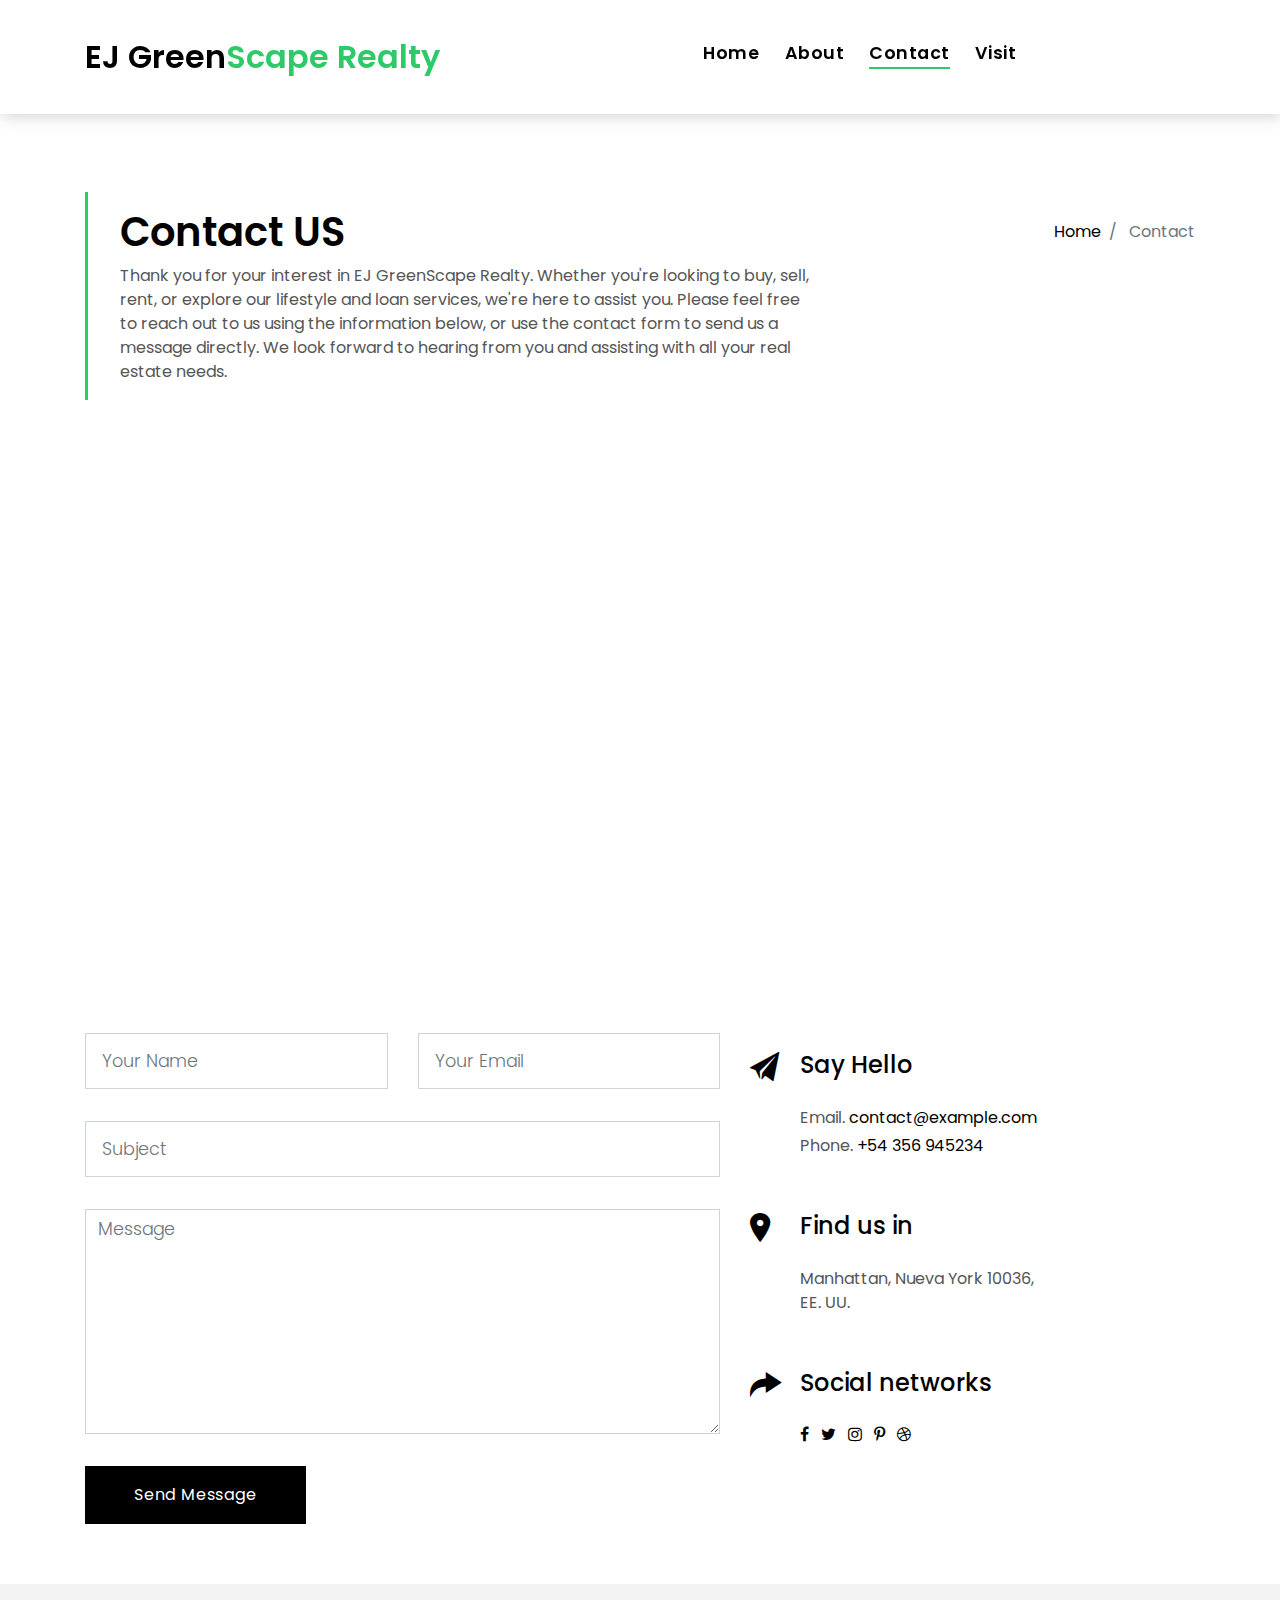
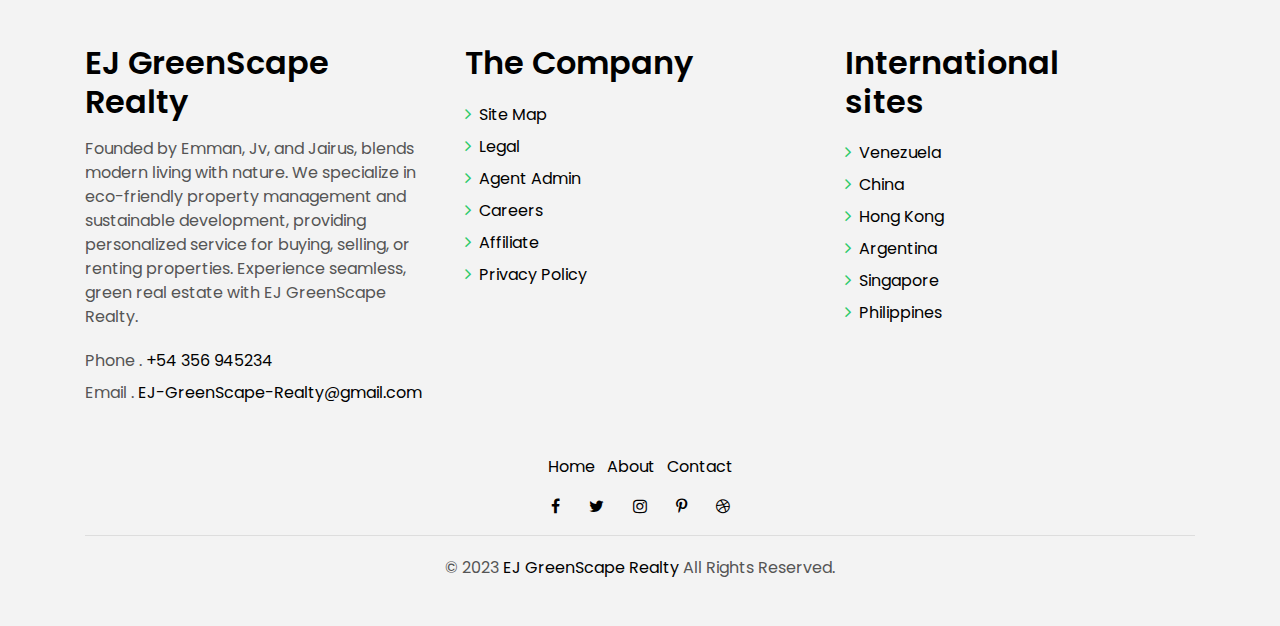
<file: contact.html>
<!DOCTYPE html>
<html lang="en">
<head>
    <meta charset="utf-8">
    <title>EJ GreenScape Realty</title>
    <meta content="width=device-width, initial-scale=1.0" name="viewport">
    <meta content="" name="keywords">
    <meta content="" name="description">

    <!-- Favicons -->
    <link href="img/ej-bg-remove.png" rel="icon">
    <link href="img/apple-touch-icon.png" rel="apple-touch-icon">

    <!-- Google Fonts -->
    <link href="https://fonts.googleapis.com/css?family=Poppins:300,400,500,600,700" rel="stylesheet">

    <!-- Bootstrap CSS File -->
    <link href="lib/bootstrap/css/bootstrap.min.css" rel="stylesheet">

    <!-- Libraries CSS Files -->
    <link href="lib/font-awesome/css/font-awesome.min.css" rel="stylesheet">
    <link href="lib/animate/animate.min.css" rel="stylesheet">
    <link href="lib/ionicons/css/ionicons.min.css" rel="stylesheet">
    <link href="lib/owlcarousel/assets/owl.carousel.min.css" rel="stylesheet">

    <!-- Main Stylesheet File -->
    <link href="css/style.css" rel="stylesheet">

    <!-- =======================================================
        Theme Name: EstateAgency
        Theme URL: https://bootstrapmade.com/real-estate-agency-bootstrap-template/
        Author: BootstrapMade.com
        License: https://bootstrapmade.com/license/
    ======================================================= -->
    </head>

    <body>

    <div class="click-closed"></div>
    <!--/ Form Search Star /-->
    <!-- <div class="box-collapse">
        <div class="title-box-d">
        <h3 class="title-d">Search Property</h3>
        </div>
        <span class="close-box-collapse right-boxed ion-ios-close"></span>
        <div class="box-collapse-wrap form">
        <form class="form-a">
            <div class="row">
            <div class="col-md-12 mb-2">
                <div class="form-group">
                <label for="Type">Keyword</label>
                <input type="text" class="form-control form-control-lg form-control-a" placeholder="Keyword">
                </div>
            </div>
            <div class="col-md-6 mb-2">
                <div class="form-group">
                <label for="Type">Type</label>
                <select class="form-control form-control-lg form-control-a" id="Type">
                    <option>All Type</option>
                    <option>For Rent</option>
                    <option>For Sale</option>
                    <option>Open House</option>
                </select>
                </div>
            </div>
            <div class="col-md-6 mb-2">
                <div class="form-group">
                <label for="city">City</label>
                <select class="form-control form-control-lg form-control-a" id="city">
                    <option>All City</option>
                    <option>Alabama</option>
                    <option>Arizona</option>
                    <option>California</option>
                    <option>Colorado</option>
                </select>
                </div>
            </div>
            <div class="col-md-6 mb-2">
                <div class="form-group">
                <label for="bedrooms">Bedrooms</label>
                <select class="form-control form-control-lg form-control-a" id="bedrooms">
                    <option>Any</option>
                    <option>01</option>
                    <option>02</option>
                    <option>03</option>
                </select>
                </div>
            </div>
            <div class="col-md-6 mb-2">
                <div class="form-group">
                <label for="garages">Garages</label>
                <select class="form-control form-control-lg form-control-a" id="garages">
                    <option>Any</option>
                    <option>01</option>
                    <option>02</option>
                    <option>03</option>
                    <option>04</option>
                </select>
                </div>
            </div>
            <div class="col-md-6 mb-2">
                <div class="form-group">
                <label for="bathrooms">Bathrooms</label>
                <select class="form-control form-control-lg form-control-a" id="bathrooms">
                    <option>Any</option>
                    <option>01</option>
                    <option>02</option>
                    <option>03</option>
                </select>
                </div>
            </div>
            <div class="col-md-6 mb-2">
                <div class="form-group">
                <label for="price">Min Price</label>
                <select class="form-control form-control-lg form-control-a" id="price">
                    <option>Unlimite</option>
                    <option>$50,000</option>
                    <option>$100,000</option>
                    <option>$150,000</option>
                    <option>$200,000</option>
                </select>
                </div>
            </div>
            <div class="col-md-12">
                <button type="submit" class="btn btn-b">Search Property</button>
            </div>
            </div>
        </form>
        </div>
    </div> -->
    <!--/ Form Search End /-->

    <!--/ Nav Star /-->
    <nav class="navbar navbar-default navbar-trans navbar-expand-lg fixed-top">
        <div class="container">
        <button class="navbar-toggler collapsed" type="button" data-toggle="collapse" data-target="#navbarDefault"
            aria-controls="navbarDefault" aria-expanded="false" aria-label="Toggle navigation">
            <span></span>
            <span></span>
            <span></span>
        </button>
        <a class="navbar-brand text-brand" href="index.html">EJ Green<span class="color-b">Scape Realty</span></a>
        <!-- <button type="button" class="btn btn-link nav-search navbar-toggle-box-collapse d-md-none" data-toggle="collapse"
            data-target="#navbarTogglerDemo01" aria-expanded="false">
            <span class="fa fa-search" aria-hidden="true"></span>
        </button> -->
        <div class="navbar-collapse collapse justify-content-center" id="navbarDefault">
            <ul class="navbar-nav">
            <li class="nav-item">
                <a class="nav-link" href="index.html">Home</a>
            </li>
            <li class="nav-item">
                <a class="nav-link" href="about.html">About</a>
            </li>
            <li class="nav-item">
                <a class="nav-link active" href="contact.html">Contact</a>
            </li>
            <li class="nav-item">
                <a class="nav-link" href="#contactForm"  id="scrollToContact">Visit</a>
            </li>
            </ul>
        </div>
        <!-- <button type="button" class="btn btn-b-n navbar-toggle-box-collapse d-none d-md-block" data-toggle="collapse"
            data-target="#navbarTogglerDemo01" aria-expanded="false">
            <span class="fa fa-search" aria-hidden="true"></span>
        </button> -->
        </div>
    </nav>
    <!--/ Nav End /-->

    <!--/ Intro Single star /-->
    <section class="intro-single">
        <div class="container">
        <div class="row">
            <div class="col-md-12 col-lg-8">
            <div class="title-single-box">
                <h1 class="title-single">Contact US</h1>
                <span class="color-text-a">
                    Thank you for your interest in EJ GreenScape Realty. Whether you're looking to buy, 
                    sell, rent, or explore our lifestyle and loan services, we're here to assist you. 
                    Please feel free to reach out to us using the information below, or use the contact 
                    form to send us a message directly. We look forward to hearing from you and assisting 
                    with all your real estate needs.
                </span>
            </div>
            </div>
            <div class="col-md-12 col-lg-4">
            <nav aria-label="breadcrumb" class="breadcrumb-box d-flex justify-content-lg-end">
                <ol class="breadcrumb">
                <li class="breadcrumb-item">
                    <a href="index.html">Home</a>
                </li>
                <li class="breadcrumb-item active" aria-current="page">
                    Contact
                </li>
                </ol>
            </nav>
            </div>
        </div>
        </div>
    </section>
    <!--/ Intro Single End /-->

    <!--/ Contact Star /-->
    <section class="contact">
        <div class="container">
        <div class="row">
            <div class="col-sm-12">
            <div class="contact-map box">
                <div id="map" class="contact-map">
                <iframe src="https://www.google.com/maps/embed?pb=!1m18!1m12!1m3!1d3022.1422937950147!2d-73.98731968482413!3d40.75889497932681!2m3!1f0!2f0!3f0!3m2!1i1024!2i768!4f13.1!3m3!1m2!1s0x89c25855c6480299%3A0x55194ec5a1ae072e!2sTimes+Square!5e0!3m2!1ses-419!2sve!4v1510329142834"
                    width="100%" height="450" frameborder="0" style="border:0" allowfullscreen></iframe>
                </div>
            </div>
            </div>
            <div class="col-sm-12 section-t8" id="contactForm">
            <div class="row">
                <div class="col-md-7">
                <form class="form-a contactForm" action="" method="post" role="form">
                    <div id="sendmessage">Your message has been sent. Thank you!</div>
                    <div id="errormessage"></div>
                    <div class="row">
                    <div class="col-md-6 mb-3">
                        <div class="form-group">
                        <input type="text" name="name" class="form-control form-control-lg form-control-a" placeholder="Your Name" data-rule="minlen:4" data-msg="Please enter at least 4 chars">
                        <div class="validation"></div>
                        </div>
                    </div>
                    <div class="col-md-6 mb-3">
                        <div class="form-group">
                        <input name="email" type="email" class="form-control form-control-lg form-control-a" placeholder="Your Email" data-rule="email" data-msg="Please enter a valid email">
                        <div class="validation"></div>
                        </div>
                    </div>
                    <div class="col-md-12 mb-3">
                        <div class="form-group">
                        <input type="url" name="subject" class="form-control form-control-lg form-control-a" placeholder="Subject" data-rule="minlen:4" data-msg="Please enter at least 8 chars of subject">
                        <div class="validation"></div>
                        </div>
                    </div>
                    <div class="col-md-12 mb-3">
                        <div class="form-group">
                        <textarea name="message" class="form-control" name="message" cols="45" rows="8" data-rule="required" data-msg="Please write something for us" placeholder="Message"></textarea>
                        <div class="validation"></div>
                        </div>
                    </div>
                    <div class="col-md-12">
                        <button type="submit" class="btn btn-a">Send Message</button>
                    </div>
                    </div>
                </form>
                </div>
                <div class="col-md-5 section-md-t3">
                <div class="icon-box section-b2">
                    <div class="icon-box-icon">
                    <span class="ion-ios-paper-plane"></span>
                    </div>
                    <div class="icon-box-content table-cell">
                    <div class="icon-box-title">
                        <h4 class="icon-title">Say Hello</h4>
                    </div>
                    <div class="icon-box-content">
                        <p class="mb-1">Email.
                        <span class="color-a">contact@example.com</span>
                        </p>
                        <p class="mb-1">Phone.
                        <span class="color-a">+54 356 945234</span>
                        </p>
                    </div>
                    </div>
                </div>
                <div class="icon-box section-b2">
                    <div class="icon-box-icon">
                    <span class="ion-ios-pin"></span>
                    </div>
                    <div class="icon-box-content table-cell">
                    <div class="icon-box-title">
                        <h4 class="icon-title">Find us in</h4>
                    </div>
                    <div class="icon-box-content">
                        <p class="mb-1">
                        Manhattan, Nueva York 10036,
                        <br> EE. UU.
                        </p>
                    </div>
                    </div>
                </div>
                <div class="icon-box">
                    <div class="icon-box-icon">
                    <span class="ion-ios-redo"></span>
                    </div>
                    <div class="icon-box-content table-cell">
                    <div class="icon-box-title">
                        <h4 class="icon-title">Social networks</h4>
                    </div>
                    <div class="icon-box-content">
                        <div class="socials-footer">
                        <ul class="list-inline">
                            <li class="list-inline-item">
                            <a href="#" class="link-one">
                                <i class="fa fa-facebook" aria-hidden="true"></i>
                            </a>
                            </li>
                            <li class="list-inline-item">
                            <a href="#" class="link-one">
                                <i class="fa fa-twitter" aria-hidden="true"></i>
                            </a>
                            </li>
                            <li class="list-inline-item">
                            <a href="#" class="link-one">
                                <i class="fa fa-instagram" aria-hidden="true"></i>
                            </a>
                            </li>
                            <li class="list-inline-item">
                            <a href="#" class="link-one">
                                <i class="fa fa-pinterest-p" aria-hidden="true"></i>
                            </a>
                            </li>
                            <li class="list-inline-item">
                            <a href="#" class="link-one">
                                <i class="fa fa-dribbble" aria-hidden="true"></i>
                            </a>
                            </li>
                        </ul>
                        </div>
                    </div>
                    </div>
                </div>
                </div>
            </div>
            </div>
        </div>
        </div>
    </section>
    <!--/ Contact End /-->

    <!--/ footer Star /-->
    <section class="section-footer">
        <div class="container">
        <div class="row">
            <div class="col-sm-12 col-md-4">
            <div class="widget-a">
                <div class="w-header-a">
                <h3 class="w-title-a text-brand">EJ GreenScape Realty</h3>
                </div>
                <div class="w-body-a">
                <p class="w-text-a color-text-a">
                    Founded by Emman, Jv, and Jairus, blends modern living with nature. 
                    We specialize in eco-friendly property management and sustainable development, providing 
                    personalized service for buying, selling, or renting properties. Experience seamless, 
                    green real estate with EJ GreenScape Realty.
                </p>
                </div>
                <div class="w-footer-a">
                <ul class="list-unstyled">
                    <li class="color-a">
                    <span class="color-text-a">Phone .</span> +54 356 945234</li>
                    <li class="color-a">
                    <span class="color-text-a">Email .</span> EJ-GreenScape-Realty@gmail.com</li>
                </ul>
                </div>
            </div>
            </div>
            <div class="col-sm-12 col-md-4 section-md-t3">
            <div class="widget-a">
                <div class="w-header-a">
                <h3 class="w-title-a text-brand">The Company</h3>
                </div>
                <div class="w-body-a">
                <div class="w-body-a">
                    <ul class="list-unstyled">
                    <li class="item-list-a">
                        <i class="fa fa-angle-right"></i> <a href="#">Site Map</a>
                    </li>
                    <li class="item-list-a">
                        <i class="fa fa-angle-right"></i> <a href="#">Legal</a>
                    </li>
                    <li class="item-list-a">
                        <i class="fa fa-angle-right"></i> <a href="#">Agent Admin</a>
                    </li>
                    <li class="item-list-a">
                        <i class="fa fa-angle-right"></i> <a href="#">Careers</a>
                    </li>
                    <li class="item-list-a">
                        <i class="fa fa-angle-right"></i> <a href="#">Affiliate</a>
                    </li>
                    <li class="item-list-a">
                        <i class="fa fa-angle-right"></i> <a href="#">Privacy Policy</a>
                    </li>
                    </ul>
                </div>
                </div>
            </div>
            </div>
            <div class="col-sm-12 col-md-4 section-md-t3">
            <div class="widget-a">
                <div class="w-header-a">
                <h3 class="w-title-a text-brand">International sites</h3>
                </div>
                <div class="w-body-a">
                <ul class="list-unstyled">
                    <li class="item-list-a">
                    <i class="fa fa-angle-right"></i> <a href="#">Venezuela</a>
                    </li>
                    <li class="item-list-a">
                    <i class="fa fa-angle-right"></i> <a href="#">China</a>
                    </li>
                    <li class="item-list-a">
                    <i class="fa fa-angle-right"></i> <a href="#">Hong Kong</a>
                    </li>
                    <li class="item-list-a">
                    <i class="fa fa-angle-right"></i> <a href="#">Argentina</a>
                    </li>
                    <li class="item-list-a">
                    <i class="fa fa-angle-right"></i> <a href="#">Singapore</a>
                    </li>
                    <li class="item-list-a">
                    <i class="fa fa-angle-right"></i> <a href="#">Philippines</a>
                    </li>
                </ul>
                </div>
            </div>
            </div>
        </div>
        </div>
    </section>
    <footer>
        <div class="container">
        <div class="row">
            <div class="col-md-12">
            <nav class="nav-footer">
                <ul class="list-inline">
                <li class="list-inline-item">
                    <a href="index.html">Home</a>
                </li>
                <li class="list-inline-item">
                    <a href="about.html">About</a>
                </li>
                <li class="list-inline-item">
                    <a href="#">Contact</a>
                </li>
                </ul>
            </nav>
            <div class="socials-a">
                <ul class="list-inline">
                <li class="list-inline-item">
                    <a href="#">
                    <i class="fa fa-facebook" aria-hidden="true"></i>
                    </a>
                </li>
                <li class="list-inline-item">
                    <a href="#">
                    <i class="fa fa-twitter" aria-hidden="true"></i>
                    </a>
                </li>
                <li class="list-inline-item">
                    <a href="#">
                    <i class="fa fa-instagram" aria-hidden="true"></i>
                    </a>
                </li>
                <li class="list-inline-item">
                    <a href="#">
                    <i class="fa fa-pinterest-p" aria-hidden="true"></i>
                    </a>
                </li>
                <li class="list-inline-item">
                    <a href="#">
                    <i class="fa fa-dribbble" aria-hidden="true"></i>
                    </a>
                </li>
                </ul>
            </div>
            <div class="copyright-footer">
                <p class="copyright color-text-a">
                &copy; 2023
                <span class="color-a">EJ GreenScape Realty</span> All Rights Reserved.
                </p>
            </div>
            <div class="credits">
                <!--
                All the links in the footer should remain intact.
                You can delete the links only if you purchased the pro version.
                Licensing information: https://bootstrapmade.com/license/
                Purchase the pro version with working PHP/AJAX contact form: https://bootstrapmade.com/buy/?theme=EstateAgency
                -->
                <!-- Designed by <a href="https://bootstrapmade.com/">BootstrapMade</a> -->
            </div>
            </div>
        </div>
        </div>
    </footer>
    <!--/ Footer End /-->

    <a href="#" class="back-to-top"><i class="fa fa-chevron-up"></i></a>
    <div id="preloader"></div>

    <!-- JavaScript Libraries -->
    <script src="lib/jquery/jquery.min.js"></script>
    <script src="lib/jquery/jquery-migrate.min.js"></script>
    <script src="lib/popper/popper.min.js"></script>
    <script src="lib/bootstrap/js/bootstrap.min.js"></script>
    <script src="lib/easing/easing.min.js"></script>
    <script src="lib/owlcarousel/owl.carousel.min.js"></script>
    <script src="lib/scrollreveal/scrollreveal.min.js"></script>
    <!-- Contact Form JavaScript File -->
    <script src="contactform/contactform.js"></script>

    <!-- Template Main Javascript File -->
    <script src="js/main.js"></script>

    <script>
        $(document).ready(function(){
            $('#scrollToContact').on('click', function(e){
                e.preventDefault();
                $('html, body').animate({
                    scrollTop: $('#contactForm').offset().top
                }, 1000);
            });
        });
    </script>
</body>
</html>
</file>
<file: css/style.css>
/*
  Theme Name: EstateAgency
  Theme URL: https://bootstrapmade.com/real-estate-agency-bootstrap-template/
  Author: BootstrapMade.com
  License: https://bootstrapmade.com/license/
*/

/*======================================
//--//-->   STYLES GENERALES
======================================*/

body {
  font-family: 'Poppins', sans-serif;
  color: #555555;
}

h1,
h2,
h3,
h4,
h5,
h6 {
  color: #000000;
}

a {
  color: #000000;
  transition: all .5s ease;
}

a:hover {
  color: #2eca6a;
  text-decoration: none;
}

.link-two {
  color: #000000;
  transition: all .5s ease;
}

.link-two:hover {
  text-decoration: underline;
  color: #000000;
}

.link-one {
  color: #000000;
  transition: all .5s ease;
}

.link-one:hover {
  color: #000000;
  text-decoration: none;
}

.link-icon {
  color: #000000;
  font-weight: 500;
}

.link-icon span {
  font-size: 14px;
  padding-left: 4px;
  vertical-align: middle;
}

.link-a {
  color: #ffffff;
  text-decoration: none;
}

.link-a:hover {
  color: #ffffff;
  text-decoration: none;
}

.link-a span {
  font-size: 18px;
  vertical-align: middle;
  margin-left: 5px;
}

.text-brand {
  color: #000000;
  font-size: 2rem;
  font-weight: 600;
  margin-right: 80px;
}

.color-a {
  color: #000000;
}

.color-b {
  color: #2eca6a;
}

.color-d {
  color: #adadad;
}

.color-text-a {
  color: #555555;
}

.no-margin {
  margin: 0;
}

/*------/ Nav Pills  /------*/

.nav-pills-a.nav-pills .nav-link {
  color: #000000;
  position: relative;
  font-weight: 600;
}

.nav-pills-a.nav-pills .nav-link.active {
  background-color: transparent;
}

.nav-pills-a.nav-pills .nav-link.active:after {
  content: '';
  position: absolute;
  left: 0;
  bottom: -1px;
  width: 100%;
  height: 2px;
  background-color: #2eca6a;
  z-index: 2;
}

/*------/ Bg Image /------*/

.bg-image {
  background-repeat: no-repeat;
  background-attachment: fixed;
  background-size: cover;
  background-position: center center;
}

/*------/ List a /------*/

.list-a {
  display: inline-block;
  line-height: 2;
  padding: 0;
  list-style: none;
}

.list-a li {
  position: relative;
  width: 50%;
  float: left;
  padding-left: 25px;
  padding-right: 5px;
}

.list-a li:before {
  content: '';
  width: 10px;
  height: 2px;
  position: absolute;
  background-color: #313131;
  top: 15px;
  left: 0;
}

/*------/ Pagination-a /------*/

.pagination-a .pagination .page-link {
  margin: 0 .2rem;
  border-color: transparent;
  padding: .5rem .8rem;
  color: #000000;
}

.pagination-a .pagination .page-link:hover,
.pagination-a .pagination .page-link:active,
.pagination-a .pagination .page-link:focus {
  background-color: #2eca6a;
}

.pagination-a .pagination .page-link span {
  font-size: 1.2rem;
}

.pagination-a .pagination .next .page-link {
  padding: .4rem .9rem;
}

.pagination-a .pagination .page-item:last-child .page-link {
  border-top-right-radius: 0;
  border-bottom-right-radius: 0;
}

.pagination-a .pagination .page-item:first-child .page-link {
  border-top-left-radius: 0;
  border-bottom-left-radius: 0;
}

.pagination-a .pagination .page-item.disabled .page-link {
  padding: .4rem .9rem;
  color: #555555;
}

.pagination-a .pagination .page-item.active .page-link {
  background-color: #2eca6a;
}

.a {
  color: #2eca6a;
  font-size: 1.3rem;
}

/*------/ Icon Box /------*/

.icon-box .icon-box-icon {
  display: table-cell;
  vertical-align: top;
  font-size: 36px;
  color: #000000;
  width: 50px;
  padding-top: 8px;
}

.icon-box .icon-box-content {
  padding-top: 18px;
}

/*------/ Space Padding /------*/

.section-t8 {
  padding-top: 8rem;
}

.section-t4 {
  padding-top: 4rem;
}

.section-t3 {
  padding-top: 3rem;
}

.section-b2 {
  padding-bottom: 2rem;
}

.section-tb85 {
  padding: 8rem 0 5rem 0;
}

/*------/ Title /------*/

.title-wrap {
  padding-bottom: 4rem;
}

.title-a {
  font-size: 2.6rem;
  font-weight: 600;
}

.title-link {
  font-size: 1.2rem;
  font-weight: 300;
  padding-top: 1.2rem;
}

.title-link a {
  color: #313131;
}

.title-link span {
  font-size: 20px;
  padding-left: 4px;
  vertical-align: middle;
}

.title-box-d {
  padding-bottom: 1.8rem;
  margin-bottom: 1rem;
  position: relative;
}

.title-box-d .title-d {
  font-weight: 600;
  font-size: 2rem;
}

.title-box-d .title-d:after {
  content: '';
  position: absolute;
  width: 70px;
  height: 4px;
  background-color: #2eca6a;
  bottom: 20px;
  left: 0;
}

/*------/ Display Table & Table Cell /------*/

.display-table {
  width: 100%;
  height: 100%;
  display: table;
}

.table-cell {
  display: table-cell;
  vertical-align: middle;
}

/*------/ Ul Resect /------*/

.ul-resect ul,
.list-a ul,
.box-comments ul {
  list-style: none;
  padding-left: 0;
  margin-bottom: 0;
}

/*------/ Overlay /------*/

.overlay-a {
  background: linear-gradient(to bottom, rgba(0, 0, 0, 0) 0%, rgba(0, 0, 0, 0.2) 27%, rgba(0, 0, 0, 0.65) 90%);
}

.overlay {
  position: absolute;
  top: 0;
  left: 0px;
  padding: 0;
  height: 100%;
  width: 100%;
}

/*------/ Owl carousel /------*/

.owl-theme .owl-dots {
  text-align: center;
  margin-top: 18px;
}

.owl-theme .owl-dots .owl-dot {
  display: inline-block;
}

.owl-theme .owl-dots .owl-dot span {
  width: 16px;
  height: 9px;
  margin: 5px 5px;
  background: #000000;
  border: 0px solid #000000;
  display: block;
  transition: all 0.6s ease-in-out;
  cursor: pointer;
  border-radius: 0px;
}

.owl-theme .owl-dots .owl-dot:hover span {
  background-color: #2eca6a;
}

.owl-theme .owl-dots .owl-dot.active span {
  background-color: #2eca6a;
  width: 35px;
}

.owl-arrow .owl-nav {
  position: absolute;
  top: 0;
  right: 0;
  font-size: 1.8rem;
}

.owl-arrow .owl-nav .owl-prev,
.owl-arrow .owl-nav .owl-next {
  display: inline-block;
  transition: all 0.6s ease-in-out;
  color: #000000;
}

.owl-arrow .owl-nav .owl-prev.disabled,
.owl-arrow .owl-nav .owl-next.disabled {
  transition: all 0.6s ease-in-out;
  color: #adadad;
}

.owl-arrow .owl-nav .owl-next {
  margin-left: 15px;
}

.nav-arrow-a .owl-arrow .owl-nav {
  font-size: 1.8rem;
  margin-top: -110px;
}

.nav-arrow-a .owl-arrow .owl-nav .owl-next {
  margin-left: 15px;
}

.nav-arrow-b .owl-arrow .owl-nav {
  position: absolute;
  top: 0;
  right: 0;
  font-size: 1.2rem;
}

.nav-arrow-b .owl-arrow .owl-nav .owl-prev,
.nav-arrow-b .owl-arrow .owl-nav .owl-next {
  padding: .7rem 1.5rem !important;
  display: inline-block;
  transition: all 0.6s ease-in-out;
  color: #ffffff;
  background-color: #2eca6a;
  opacity: .9;
}

.nav-arrow-b .owl-arrow .owl-nav .owl-prev.disabled,
.nav-arrow-b .owl-arrow .owl-nav .owl-next.disabled {
  transition: all 0.6s ease-in-out;
  color: #ffffff;
}

.nav-arrow-b .owl-arrow .owl-nav .owl-prev:hover,
.nav-arrow-b .owl-arrow .owl-nav .owl-next:hover {
  background-color: #26a356;
}

.nav-arrow-b .owl-arrow .owl-nav .owl-next {
  margin-left: 0px;
}

/*------/ Socials /------*/

.socials-a .list-inline-item:not(:last-child) {
  margin-right: 25px;
}

/* Back to top button */

.back-to-top {
  position: fixed;
  display: none;
  background: #2eca6a;
  color: #fff;
  width: 44px;
  height: 44px;
  text-align: center;
  line-height: 1;
  font-size: 16px;
  border-radius: 50%;
  right: 15px;
  bottom: 15px;
  transition: background 0.5s;
  z-index: 11;
}

.back-to-top i {
  padding-top: 12px;
  color: #fff;
}

/* Prelaoder */

#preloader {
  position: fixed;
  top: 0;
  left: 0;
  right: 0;
  bottom: 0;
  z-index: 9999;
  overflow: hidden;
  background: #fff;
}

#preloader:before {
  content: "";
  position: fixed;
  top: calc(50% - 30px);
  left: calc(50% - 30px);
  border: 6px solid #f2f2f2;
  border-top: 6px solid #2eca6a;
  border-radius: 50%;
  width: 60px;
  height: 60px;
  -webkit-animation: animate-preloader 1s linear infinite;
  animation: animate-preloader 1s linear infinite;
}

@-webkit-keyframes animate-preloader {
  0% {
    -webkit-transform: rotate(0deg);
    transform: rotate(0deg);
  }

  100% {
    -webkit-transform: rotate(360deg);
    transform: rotate(360deg);
  }
}

@keyframes animate-preloader {
  0% {
    -webkit-transform: rotate(0deg);
    transform: rotate(0deg);
  }

  100% {
    -webkit-transform: rotate(360deg);
    transform: rotate(360deg);
  }
}

/*======================================
//--//-->   NAVBAR
======================================*/

.navbar-default {
  transition: all .5s ease-in-out;
  background-color: #ffffff;
  padding-top: 28px;
  padding-bottom: 28px;
  -webkit-backface-visibility: hidden;
  backface-visibility: hidden;
  box-shadow: 1px 2px 15px rgba(100, 100, 100, 0.3);
}

.navbar-default .nav-search {
  color: #000000;
  font-size: 1.5rem;
}

.navbar-default.navbar-reduce {
  box-shadow: 1px 2px 15px rgba(100, 100, 100, 0.3);
}

.navbar-default.navbar-trans,
.navbar-default.navbar-reduce {
  -webkit-backface-visibility: hidden;
  backface-visibility: hidden;
}

.navbar-default.navbar-trans .nav-item,
.navbar-default.navbar-reduce .nav-item {
  position: relative;
  padding-right: 10px;
  padding-bottom: 8px;
  margin-left: 0;
}

.navbar-default.navbar-trans .nav-link,
.navbar-default.navbar-reduce .nav-link {
  font-size: 1.1rem;
  color: #000000;
  font-weight: 600;
  letter-spacing: 0.030em;
  transition: all 0.1s ease-in-out;
  position: relative;
  padding-left: 0;
  padding-right: 0;
}

.navbar-default.navbar-trans .nav-link:before,
.navbar-default.navbar-reduce .nav-link:before {
  content: '';
  position: absolute;
  bottom: 5px;
  left: 0;
  width: 100%;
  height: 2px;
  z-index: 0;
  background-color: #2eca6a;
  -webkit-transform: scaleX(0);
  transform: scaleX(0);
  -webkit-transform-origin: right;
  transform-origin: right;
  transition: opacity .2s ease-out 0.3s, -webkit-transform .2s ease-out;
  transition: transform .2s ease-out, opacity .2s ease-out 0.3s;
  transition: transform .2s ease-out, opacity .2s ease-out 0.3s, -webkit-transform .2s ease-out;
}

.navbar-default.navbar-trans .nav-link:hover,
.navbar-default.navbar-reduce .nav-link:hover {
  color: #000000;
}

.navbar-default.navbar-trans .nav-link:hover:before,
.navbar-default.navbar-reduce .nav-link:hover:before {
  -webkit-transform: scaleX(1);
  transform: scaleX(1);
  -webkit-transform-origin: left;
  transform-origin: left;
}

.navbar-default.navbar-trans .show > .nav-link:before,
.navbar-default.navbar-trans .active > .nav-link:before,
.navbar-default.navbar-trans .nav-link.show:before,
.navbar-default.navbar-trans .nav-link.active:before,
.navbar-default.navbar-reduce .show > .nav-link:before,
.navbar-default.navbar-reduce .active > .nav-link:before,
.navbar-default.navbar-reduce .nav-link.show:before,
.navbar-default.navbar-reduce .nav-link.active:before {
  -webkit-transform: scaleX(1);
  transform: scaleX(1);
}

.navbar-default.navbar-trans .nav-link:before {
  background-color: #2eca6a;
}

.navbar-default.navbar-trans .nav-link:hover {
  color: #000000;
}

.navbar-default.navbar-trans .show > .nav-link,
.navbar-default.navbar-trans .active > .nav-link,
.navbar-default.navbar-trans .nav-link.show,
.navbar-default.navbar-trans .nav-link.active {
  color: #000000;
}

.navbar-default.navbar-reduce {
  transition: all .5s ease-in-out;
  padding-top: 19px;
  padding-bottom: 19px;
}

.navbar-default.navbar-reduce .nav-link {
  color: #000000;
}

.navbar-default.navbar-reduce .nav-link:before {
  background-color: #2eca6a;
}

.navbar-default.navbar-reduce .nav-link:hover {
  color: #000000;
}

.navbar-default.navbar-reduce .show > .nav-link,
.navbar-default.navbar-reduce .active > .nav-link,
.navbar-default.navbar-reduce .nav-link.show,
.navbar-default.navbar-reduce .nav-link.active {
  color: #000000;
}

.navbar-default.navbar-reduce .navbar-brand {
  color: #000000;
}

.navbar-default .dropdown .dropdown-menu {
  border-top: 0;
  border-left: 4px solid #2eca6a;
  border-right: 0;
  border-bottom: 0;
  -webkit-transform: translate3d(0px, -40px, 0px);
  transform: translate3d(0px, -40px, 0px);
  opacity: 0;
  filter: alpha(opacity=0);
  visibility: hidden;
  transition: all 0.5s cubic-bezier(0.3, 0.65, 0.355, 1) 0s, opacity 0.31s ease 0s, height 0s linear 0.36s;
  margin: 0;
  border-radius: 0;
  padding: 12px 0;
}

.navbar-default .dropdown .dropdown-menu .dropdown-item {
  padding: 12px 18px;
  transition: all 500ms ease;
  font-weight: 600;
  min-width: 220px;
}

.navbar-default .dropdown .dropdown-menu .dropdown-item:hover {
  background-color: #ffffff;
  color: #2eca6a;
  transition: all 500ms ease;
}

.navbar-default .dropdown .dropdown-menu .dropdown-item.active {
  background-color: #ffffff;
  color: #2eca6a;
}

.navbar-default .dropdown:hover .dropdown-menu {
  -webkit-transform: translate3d(0px, 0px, 0px);
  transform: translate3d(0px, 0px, 0px);
  visibility: visible;
  opacity: 1;
  filter: alpha(opacity=1);
}

/*------/ Hamburger Navbar /------*/

.navbar-toggler {
  position: relative;
}

.navbar-toggler:focus,
.navbar-toggler:active {
  outline: 0;
}

.navbar-toggler span {
  display: block;
  background-color: #000000;
  height: 3px;
  width: 25px;
  margin-top: 4px;
  margin-bottom: 4px;
  -webkit-transform: rotate(0deg);
  transform: rotate(0deg);
  left: 0;
  opacity: 1;
}

.navbar-toggler span:nth-child(1),
.navbar-toggler span:nth-child(3) {
  transition: -webkit-transform .35s ease-in-out;
  transition: transform .35s ease-in-out;
  transition: transform .35s ease-in-out, -webkit-transform .35s ease-in-out;
}

.navbar-toggler:not(.collapsed) span:nth-child(1) {
  position: absolute;
  left: 12px;
  top: 10px;
  -webkit-transform: rotate(135deg);
  transform: rotate(135deg);
  opacity: 0.9;
}

.navbar-toggler:not(.collapsed) span:nth-child(2) {
  height: 12px;
  visibility: hidden;
  background-color: transparent;
}

.navbar-toggler:not(.collapsed) span:nth-child(3) {
  position: absolute;
  left: 12px;
  top: 10px;
  -webkit-transform: rotate(-135deg);
  transform: rotate(-135deg);
  opacity: 0.9;
}

/*======================================
//--//-->   BOX COLAPSE
======================================*/

.box-collapse {
  position: fixed;
  top: 0;
  bottom: 0;
  right: 0;
  width: 100%;
  z-index: 1040;
  background-color: #ffffff;
  -webkit-transform: translateX(100%);
  transform: translateX(100%);
  transition: all 0.6s ease;
}

.box-collapse .title-box-d {
  top: 30px;
  left: 60px;
  opacity: 0;
  transition: all 1s ease;
  transition-delay: .3s;
}

.box-collapse-wrap {
  opacity: 0;
  position: absolute;
  left: 0;
  top: 6.5rem;
  bottom: 5rem;
  padding-left: 10%;
  padding-right: 10%;
  overflow-x: hidden;
  overflow-y: auto;
  margin: 0;
  -webkit-transform: translateY(3rem);
  transform: translateY(3rem);
  transition: opacity 0.5s 0.5s ease, -webkit-transform 0.5s 0.5s ease;
  transition: transform 0.5s 0.5s ease, opacity 0.5s 0.5s ease;
  transition: transform 0.5s 0.5s ease, opacity 0.5s 0.5s ease, -webkit-transform 0.5s 0.5s ease;
}

.box-collapse-open .click-closed {
  visibility: visible;
}

.box-collapse-open .box-collapse {
  -webkit-transform: translateX(0);
  transform: translateX(0);
  box-shadow: 0 0 65px rgba(0, 0, 0, 0.07);
  opacity: 1;
}

.box-collapse-open .box-collapse .title-box-d {
  -webkit-transform: translate(0);
  transform: translate(0);
  opacity: 1;
}

.box-collapse-open .box-collapse-wrap {
  -webkit-transform: translate(0);
  transform: translate(0);
  opacity: 1;
}

.box-collapse-closed .box-collapse {
  opacity: .7;
  transition-delay: 0s;
}

.box-collapse-closed .box-collapse .title-box-d {
  opacity: 0;
  transition-delay: 0s;
}

.box-collapse-closed .box-collapse .form-a {
  opacity: 0;
  transition-delay: 0s;
}

.click-closed {
  position: fixed;
  top: 0;
  left: 0;
  width: 100%;
  height: 100%;
  visibility: hidden;
  z-index: 1035;
  background-color: #000000;
  opacity: .4;
}

.close-box-collapse {
  position: absolute;
  z-index: 1050;
  top: 2rem;
  font-size: 3.5rem;
  line-height: 1;
  color: #000000;
  cursor: pointer;
  transition: all 0.3s ease;
}

.right-boxed {
  right: 4.2857rem;
}

/*======================================
//--//-->   INTRO
======================================*/

.intro {
  height: 100vh;
  position: relative;
  color: #ffffff;
}

.intro .owl-theme .owl-dots {
  position: absolute;
  bottom: 70px;
  right: 50px;
}

.intro .owl-theme .owl-dots .owl-dot span {
  background: #ffffff;
  border: 0px solid #ffffff;
}

.intro .owl-theme .owl-dots .owl-dot:hover span {
  background-color: #2eca6a;
}

.intro .owl-theme .owl-dots .owl-dot.active span {
  background-color: #2eca6a;
}

.intro .intro-item {
  padding-top: 2rem;
}

.intro .carousel-item-a {
  position: relative;
  height: 100vh;
}

.intro .carousel-item-a.bg-image {
  background-attachment: scroll;
}

.intro .intro-content {
  position: absolute;
}

.intro .intro-body {
  padding-left: 1rem;
}

.intro .intro-body .price-a {
  color: #ffffff;
  padding: 1rem 1.5rem;
  border: 2px solid #2eca6a;
  border-radius: 50px;
  text-transform: uppercase;
  letter-spacing: 0.030em;
}

.intro .spacial {
  -webkit-animation-delay: .2s;
  animation-delay: .2s;
  color: #ffffff;
}

.intro .intro-title-top {
  -webkit-animation-delay: .6s;
  animation-delay: .6s;
  margin-bottom: 1rem;
  font-size: .9rem;
  color: #ffffff;
  letter-spacing: .05em;
}

.intro .intro-title {
  transition-duration: 9s !important;
  color: #ffffff;
  font-weight: 700;
  font-size: 2.8rem;
  text-transform: uppercase;
}

.intro .intro-subtitle {
  font-size: 1.5rem;
  font-weight: 300;
}

.intro .intro-subtitle.intro-price {
  padding-top: 1rem;
  font-size: 1.2rem;
}

/*------/ Intro Single /------*/

.intro-single {
  padding: 12rem 0 3rem;
}

.intro-single .title-single-box {
  padding: 1rem 0 1rem 2rem;
}

.intro-single .title-single-box {
  border-left: 3px solid #2eca6a;
}

.intro-single .title-single-box .title-single {
  font-weight: 600;
  font-size: 2.2rem;
}

.intro-single .breadcrumb-box {
  padding: 1rem 0 0 .5rem;
}

.intro-single .breadcrumb {
  background-color: transparent;
  padding-right: 0;
  padding-left: 0;
}

/*======================================
//--//-->   CARD GENERAL
======================================*/

.card-box-a,
.card-box-b,
.card-box-d {
  position: relative;
  overflow: hidden;
  -webkit-backface-visibility: hidden;
  backface-visibility: hidden;
}

.card-box-a .img-a,
.card-box-a .img-b,
.card-box-b .img-a,
.card-box-b .img-b {
  transition: .8s all ease-in-out;
}

.card-overlay {
  position: absolute;
  width: 100%;
  height: 100%;
  top: 0;
  left: 0;
}

.card-shadow {
  -webkit-backface-visibility: hidden;
  backface-visibility: hidden;
}

.card-shadow:before {
  content: ' ';
  position: absolute;
  top: 0;
  left: 0;
  width: 100%;
  height: 100%;
  z-index: 1;
  background: linear-gradient(to bottom, rgba(0, 0, 0, 0) 0%, rgba(0, 0, 0, 0.2) 27%, rgba(0, 0, 0, 0.65) 90%);
}

/*======================================
//--//-->   PROPERTY - CARD-A
======================================*/

.card-overlay-a-content {
  transition: all .5s ease-in;
  position: absolute;
  width: 100%;
  bottom: 0px;
  z-index: 2;
}

.card-header-a {
  padding: 0 1rem;
}

.card-header-a .card-title-a {
  color: #ffffff;
  margin-bottom: 0;
  padding-bottom: .7rem;
}

.card-header-a .card-title-a a {
  color: #ffffff;
  text-decoration: none;
}

.card-body-a {
  z-index: 2;
  transition: all .5s ease-in;
  padding: 0rem 1rem 2rem 1rem;
}

.card-body-a .price-box {
  padding-bottom: .5rem;
}

.price-a {
  color: #ffffff;
  padding: .6rem .8rem;
  border: 2px solid #2eca6a;
  border-radius: 50px;
  text-transform: uppercase;
  letter-spacing: 0.030em;
}

.card-footer-a {
  width: 100%;
  position: absolute;
  z-index: 2;
  background-color: #2eca6a;
}

.card-info {
  list-style: none;
  margin-bottom: 0;
  padding: .5rem 0;
}

.card-info .card-info-title {
  font-size: 1rem;
  color: #313131;
}

.card-info li span {
  color: #ffffff;
  font-size: .9rem;
}

/*------/ Property Grid /-----*/

.property-grid .grid-option {
  text-align: right;
  margin-bottom: 2rem;
}

.property-grid .grid-option .custom-select {
  border-radius: 0;
  width: 200px;
  border-color: #313131;
}

.property-grid .grid-option .custom-select:hover,
.property-grid .grid-option .custom-select:active,
.property-grid .grid-option .custom-select:focus {
  border-color: #313131;
}

.property-grid .grid-option .custom-select option {
  border-color: #313131;
}

/*------/ Property Single /-----*/

.gallery-property {
  margin-bottom: 3rem;
}

.property-price {
  margin: 0 auto;
}

.property-price .card-header-c {
  padding: 0;
}

.summary-list {
  padding-right: 1rem;
  color: #000000;
}

.summary-list .list {
  padding: 0;
  line-height: 2;
}

.summary-list .list span {
  color: #555555;
}

.property-agent .title-agent {
  font-weight: 600;
}

.property-agent ul {
  line-height: 2;
  color: #000000;
}

.property-agent .socials-a {
  text-align: center;
}

/*======================================
//--//-->   NEWS - CARD-B
======================================*/

.card-header-b {
  padding: 1rem;
  color: #ffffff;
  position: absolute;
  bottom: 20px;
  z-index: 2;
}

.card-header-b .category-b {
  font-size: .9rem;
  background-color: #2eca6a;
  padding: .3rem .7rem;
  color: #313131;
  letter-spacing: 0.030em;
  border-radius: 50px;
  text-decoration: none;
}

.card-header-b .title-2 {
  margin-bottom: 0;
  padding: .6rem 0;
  font-size: 1.5rem;
}

.card-header-b .title-2 a {
  color: #ffffff;
  text-decoration: none;
}

.card-header-b .date-b {
  color: #d8d8d8;
  font-size: 1rem;
}

/*------/ News Single /------*/

.post-information {
  padding: 3rem 0;
}

.post-content {
  font-size: 1.1rem;
  font-weight: 300;
  line-height: 1.6;
}

.post-content .post-intro {
  font-size: 1.7rem;
  font-weight: 300;
  margin-bottom: 4rem;
  line-height: 1.6;
  color: #000000;
  font-weight: 400;
}

.post-content p {
  margin-bottom: 1.7rem;
}

.post-content .blockquote {
  padding: 1rem 3rem 1.7rem 3rem;
  border-left: 3px solid #2eca6a;
  color: #000000;
}

.post-content .blockquote footer {
  text-align: left;
  padding: 0;
}

.post-footer {
  padding: 3rem 0 4rem;
}

.post-share .socials {
  display: inline-block;
}

.post-share .socials li {
  margin-left: .6rem;
}

/*------/ Comments /------*/

.box-comments .list-comments li {
  padding-bottom: 3.5rem;
}

.box-comments .list-comments .comment-avatar {
  display: table-cell;
  vertical-align: top;
}

.box-comments .list-comments .comment-avatar img {
  width: 80px;
  height: 80px;
}

.box-comments .list-comments .comment-author {
  font-size: 1.3rem;
}

.box-comments .list-comments .comment-details {
  display: table-cell;
  vertical-align: top;
  padding-left: 25px;
}

.box-comments .list-comments .comment-description {
  padding: .8rem 0 .5rem 0;
}

.box-comments .list-comments a {
  color: #000000;
}

.box-comments .list-comments span {
  display: block;
  color: #2B2A2A;
  font-style: italic;
}

.box-comments .comment-children {
  margin-left: 40px;
}

/*======================================
//--//-->   SERVICES - CARD-C
======================================*/

.card-box-c {
  position: relative;
}

.card-header-c {
  padding: 0 1rem 1rem 1rem;
}

.card-body-c {
  padding: .5rem .5rem 0 .5rem;
}

.card-footer-c {
  padding-left: .5rem;
}

.card-box-ico {
  padding: 1rem 3rem 1rem 2.5rem;
  border: 5px solid #2eca6a;
}

.card-box-ico span {
  font-size: 4rem;
  color: #000000;
}

.title-c {
  font-size: 2.5rem;
  font-weight: 600;
  margin-left: -40px;
}

/*======================================
//--//-->   AGENTS - CARD-D
======================================*/

.card-box-d .card-overlay-hover {
  transition: all .2s ease-in-out;
  padding: 15px 40px 15px 35px;
}

.card-box-d .title-d {
  transition: .3s ease-in-out;
  font-size: 2rem;
  font-weight: 600;
  margin: 1rem 0;
  -webkit-transform: translateY(-20px);
  transform: translateY(-20px);
  opacity: 0;
}

.card-box-d .content-d {
  opacity: 0;
  transition: .5s ease-in-out;
  -webkit-transform: translateY(-40px);
  transform: translateY(-40px);
}

.card-box-d .info-agents {
  opacity: 0;
  transition: .5s ease-in-out;
}

.card-box-d .card-footer-d {
  transition: .5s ease-in-out;
  -webkit-transform: translateY(40px);
  transform: translateY(40px);
  opacity: 0;
  position: absolute;
  width: 100%;
  bottom: 10px;
  left: 0;
}

.card-box-d .list-inline-item:not(:last-child) {
  margin-right: 25px;
}

.card-box-d:hover .card-overlay-hover {
  background-color: #2eca6a;
  opacity: .9;
}

.card-box-d:hover .title-d,
.card-box-d:hover .content-d,
.card-box-d:hover .info-agents,
.card-box-d:hover .card-footer-d {
  opacity: 1;
  -webkit-transform: translateY(0);
  transform: translateY(0);
}

/*------/ Agent Single /------*/

.agent-info-box .socials-footer {
  margin-top: 2rem;
}

.agent-info-box .socials-footer li {
  margin-right: 1.5rem;
}

/*======================================
//--//-->   ABOUT
======================================*/

.section-about .title-vertical {
  position: absolute;
  letter-spacing: 0;
  -webkit-transform: rotate(-90deg);
  transform: rotate(-90deg);
  top: 50px;
  text-align: left;
  font-size: 1.8rem;
  width: 300px;
  font-weight: 700;
  text-align: right;
}

.about-img-box {
  padding-left: 1rem;
  position: relative;
}

.sinse-box {
  background-color: #2eca6a;
  padding: 1rem 2rem;
  position: absolute;
  left: 15px;
  bottom: 10px;
}

.sinse-box .sinse-title {
  font-weight: 700;
  letter-spacing: 0.043em;
  font-size: 1rem;
}

.sinse-box .sinse-title span {
  position: absolute;
}

.sinse-box .sinse-title span:after {
  content: ' ';
  width: 35px;
  height: 2px;
  background-color: #000000;
  position: absolute;
  bottom: -15px;
}

.sinse-box p {
  margin-bottom: 0;
  font-size: .7rem;
}

/*======================================
//--//-->   TESTIMONIALS
======================================*/

.testimonials-box {
  padding: 1rem 0;
}

.testimonials-box .testimonial-avatar {
  width: 80px !important;
  display: -webkit-inline-box !important;
  display: -webkit-inline-flex !important;
  display: -ms-inline-flexbox !important;
  display: inline-flex !important;
  border-radius: 50%;
}

.testimonial-ico {
  text-align: center;
}

.testimonial-ico span {
  font-size: 1.8rem;
  background-color: #2eca6a;
  color: #ffffff;
  padding: .4rem 1rem;
  border-radius: 50px;
}

.testimonial-text {
  font-style: italic;
  margin-top: 25px;
  padding: 1.5rem 1.5rem;
  background-color: #f3f3f3;
  position: relative;
}

.testimonial-text:after {
  content: "";
  position: absolute;
  top: 100%;
  left: 25px;
  width: 0px;
  height: 0px;
  border-top: 15px solid #f3f3f3;
  border-left: 15px solid transparent;
  border-right: 15px solid transparent;
}

.testimonial-author-box {
  margin-top: 2rem;
}

.testimonial-author {
  margin-left: 1rem;
  display: -webkit-inline-box;
  display: -webkit-inline-flex;
  display: -ms-inline-flexbox;
  display: inline-flex;
  font-size: 1.2rem;
  color: #000000;
}

/*======================================
//--//-->   FOOTER
======================================*/

.section-footer {
  padding-top: 60px;
  margin-top: 60px;
  background: #f3f3f3;
}

.section-footer ul {
  line-height: 2;
}

.section-footer .item-list-a i {
  font-size: 18px;
  padding-right: 4px;
  color: #2eca6a;
}

.section-footer .widget-a .w-title-a {
  margin-bottom: 1rem;
}

footer {
  background: #f3f3f3;
  text-align: center;
  padding: 30px 0;
}

footer .copyright-footer {
  border-top: 1px solid #ddd;
  padding-top: 20px;
}

footer .credits {
  font-size: 14px;
}

/*======================================
//--//-->   FORM INPUT
======================================*/

.form-a #sendmessage {
  color: #2eca6a;
  border: 1px solid #26a356;
  display: none;
  text-align: center;
  padding: 15px;
  font-weight: 600;
  margin-bottom: 15px;
}

.form-a #errormessage {
  color: red;
  display: none;
  border: 1px solid red;
  text-align: center;
  padding: 15px;
  font-weight: 600;
  margin-bottom: 15px;
}

.form-a #sendmessage.show,
.form-a #errormessage.show,
.form-a .show {
  display: block;
}

.form-a .validation {
  color: red;
  display: none;
  margin: 4px 0 20px 0;
  font-weight: 400;
  font-size: 13px;
}

.form-a label {
  color: #000000;
  position: relative;
}

.form-a select.form-control-lg:not([size]):not([multiple]) {
  height: 3.5rem;
}

.form-a .form-control {
  border-radius: 0;
  font-size: 1.1rem;
  font-weight: 300;
}

.form-a .form-control.form-control-a {
  height: 3.5rem;
}

.form-a .form-control:focus {
  box-shadow: none;
  border-color: #2eca6a;
}

/*======================================
//--//-->   BUTTON
======================================*/

.btn {
  transition: .5s ease;
}

.btn.btn-a,
.btn.btn-b {
  border-radius: 0;
  padding: 1rem 3rem;
  letter-spacing: .05rem;
}

.btn.btn-a {
  background-color: #000000;
  color: #ffffff;
}

.btn.btn-a:hover {
  background-color: #2eca6a;
  color: #000000;
}

.btn.btn-b {
  background-color: #2eca6a;
  color: #000000;
}

.btn.btn-b:hover {
  background-color: #000000;
  color: #ffffff;
}

.btn.btn-b-n {
  background-color: #2eca6a;
  color: #ffffff;
  border-radius: 0;
}

.btn.btn-b-n:hover {
  background-color: #26a356;
  color: #ffffff;
}

@media (min-width: 576px) {
  .intro .intro-title {
    font-size: 3.5rem;
  }

  .intro .intro-subtitle.intro-price {
    font-size: 1.3rem;
  }

  .about-img-box {
    padding-left: 4rem;
  }

  .sinse-box {
    padding: 1.5rem 2.5rem;
    bottom: 20px;
  }

  .sinse-box .sinse-title {
    font-size: 1.3rem;
  }

  .sinse-box p {
    font-size: .8rem;
  }

  .sinse-box p {
    font-size: 1rem;
  }
}

@media (min-width: 768px) {
  .link-a {
    font-size: .9rem;
  }

  .link-a span {
    font-size: 1.5rem;
  }

  .navbar-default.navbar-trans .nav-item,
  .navbar-default.navbar-reduce .nav-item {
    margin-left: 15px;
  }

  .navbar-default .dropdown .dropdown-menu {
    border-top: 4px solid #2eca6a;
    border-left: 0;
    display: block;
    position: absolute;
    box-shadow: 0 2px rgba(17, 16, 15, 0.1), 0 2px 10px rgba(20, 19, 18, 0.1);
  }

  .box-collapse {
    width: 50%;
  }

  .intro .owl-theme .owl-dots {
    right: 200px;
  }

  .intro .intro-body {
    padding-left: 2rem;
  }

  .intro .intro-title-top {
    font-size: 1rem;
    margin-bottom: 1rem;
  }

  .intro .intro-title {
    font-size: 4rem;
  }

  .intro .intro-subtitle {
    font-size: 2.5rem;
  }

  .intro .intro-subtitle.intro-price {
    padding-top: 2rem;
    font-size: 1.5rem;
  }

  .intro-single .title-single-box .title-single {
    font-size: 2.1rem;
  }

  .grid .card-box-a,
  .grid .card-box-b,
  .grid .card-box-c,
  .grid .card-box-d {
    margin-bottom: 2.5rem;
  }

  .card-box-a:hover .img-a,
  .card-box-a:hover .img-b,
  .card-box-b:hover .img-a,
  .card-box-b:hover .img-b {
    -webkit-transform: scale(1.2);
    transform: scale(1.2);
  }

  .card-box-a .price-a,
  .card-box-b .price-a {
    font-size: .9rem;
  }

  .card-box-a:hover .card-overlay-a-content {
    bottom: 60px;
  }

  .card-box-a:hover .card-body-a {
    padding-bottom: 1rem;
  }

  .card-overlay-a-content {
    bottom: -20px;
  }

  .card-header-a .card-title-a {
    font-size: 1.3rem;
  }

  .card-info .card-info-title {
    font-size: .9rem;
  }

  .card-info li span {
    font-size: .8rem;
  }

  .card-header-b {
    bottom: 0px;
  }

  .card-header-b .title-2 {
    font-size: 1rem;
  }

  .card-header-b .date-b {
    font-size: .9rem;
  }

  .box-comments .list-comments .comment-author {
    font-size: 1.5rem;
  }

  .title-c {
    font-size: 1.8rem;
  }

  .card-box-d .card-overlay-hover {
    padding: 5px 15px 5px 10px;
  }

  .card-box-d .title-d {
    font-size: 1.1rem;
    margin: .5rem 0;
  }

  .card-box-d .content-d {
    font-size: .8rem;
    margin: .5rem 0;
  }

  .card-box-d .card-body-d p {
    margin-bottom: 8px;
    font-size: .8rem;
  }

  .about-img-box {
    padding-left: 5rem;
  }

  .sinse-box {
    padding: 1.5rem 3rem;
  }

  .sinse-box .sinse-title {
    font-size: 1.8rem;
  }
}

@media (min-width: 768px) and (min-width: 768px) {
  .card-box-a:hover .card-overlay-a-content {
    bottom: 60px;
  }
}

@media (min-width: 768px) and (min-width: 992px) {
  .card-box-a:hover .card-overlay-a-content {
    bottom: 64px;
  }
}

@media (min-width: 992px) {
  .link-a {
    font-size: 1rem;
  }

  .link-a span {
    font-size: 18px;
  }

  .list-a li {
    width: 33.333%;
  }

  .intro .intro-title-top {
    font-size: 1rem;
    margin-bottom: 2rem;
  }

  .intro .intro-title {
    font-size: 4.5rem;
  }

  .intro .intro-subtitle.intro-price {
    padding-top: 3rem;
  }

  .intro-single .title-single-box .title-single {
    font-size: 2.5rem;
  }

  .card-box-a .price-a,
  .card-box-b .price-a {
    font-size: 1rem;
  }

  .card-overlay-a-content {
    bottom: 0px;
  }

  .card-header-a .card-title-a {
    font-size: 2rem;
  }

  .card-info .card-info-title {
    font-size: 1rem;
  }

  .card-info li span {
    font-size: 1rem;
  }

  .card-header-b {
    bottom: 20px;
  }

  .card-header-b .title-2 {
    font-size: 1.6rem;
  }

  .card-header-b .date-b {
    font-size: 1rem;
  }

  .title-c {
    font-size: 2.5rem;
  }

  .card-box-d .card-overlay-hover {
    padding: 5px 40px 5px 35px;
  }

  .card-box-d .title-d {
    font-size: 1.5rem;
    margin: 1rem 0;
  }

  .card-box-d .card-body-d p {
    margin-bottom: 12px;
    font-size: 1rem;
  }

  .sinse-box {
    padding: 3rem 4.5rem;
  }

  .sinse-box .sinse-title {
    font-size: 2.2rem;
  }
}

@media (min-width: 1200px) {
  .card-box-d .card-overlay-hover {
    padding: 15px 40px 5px 35px;
  }

  .card-box-d .title-d {
    font-size: 2rem;
    margin: 1rem 0;
  }
}

@media (max-width: 991px) {
  .property-contact {
    margin-top: 2.5rem;
  }
}

@media (max-width: 768px) {
  .back-to-top {
    bottom: 15px;
  }
}

@media (max-width: 767px) {
  .text-brand {
    font-size: 1.8rem;
  }

  .section-t8 {
    padding-top: 4rem;
  }

  .section-t4 {
    padding-top: 2rem;
  }

  .section-md-t3 {
    padding-top: 3rem;
  }

  .section-tb85 {
    padding: 4rem 0 2.5rem 0;
  }

  .intro-single {
    padding-top: 9rem;
  }

  .card-box-a,
  .card-box-b,
  .card-box-c,
  .card-box-d {
    margin-bottom: 2.5rem;
  }

  .card-box-a .card-overlay-a-content {
    bottom: 65px;
  }

  .card-box-a .card-body-a {
    padding-bottom: 1rem;
  }

  .property-agent {
    margin-top: 2.5rem;
  }

  .card-box-c {
    margin-bottom: 2rem;
  }

  .card-body-c {
    padding: 0;
  }
}

@media (max-width: 575px) {
  .box-collapse .title-box-d {
    left: 35px;
  }

  .box-collapse .title-box-d .title-d {
    font-size: 1.3rem;
  }
}
</file>
